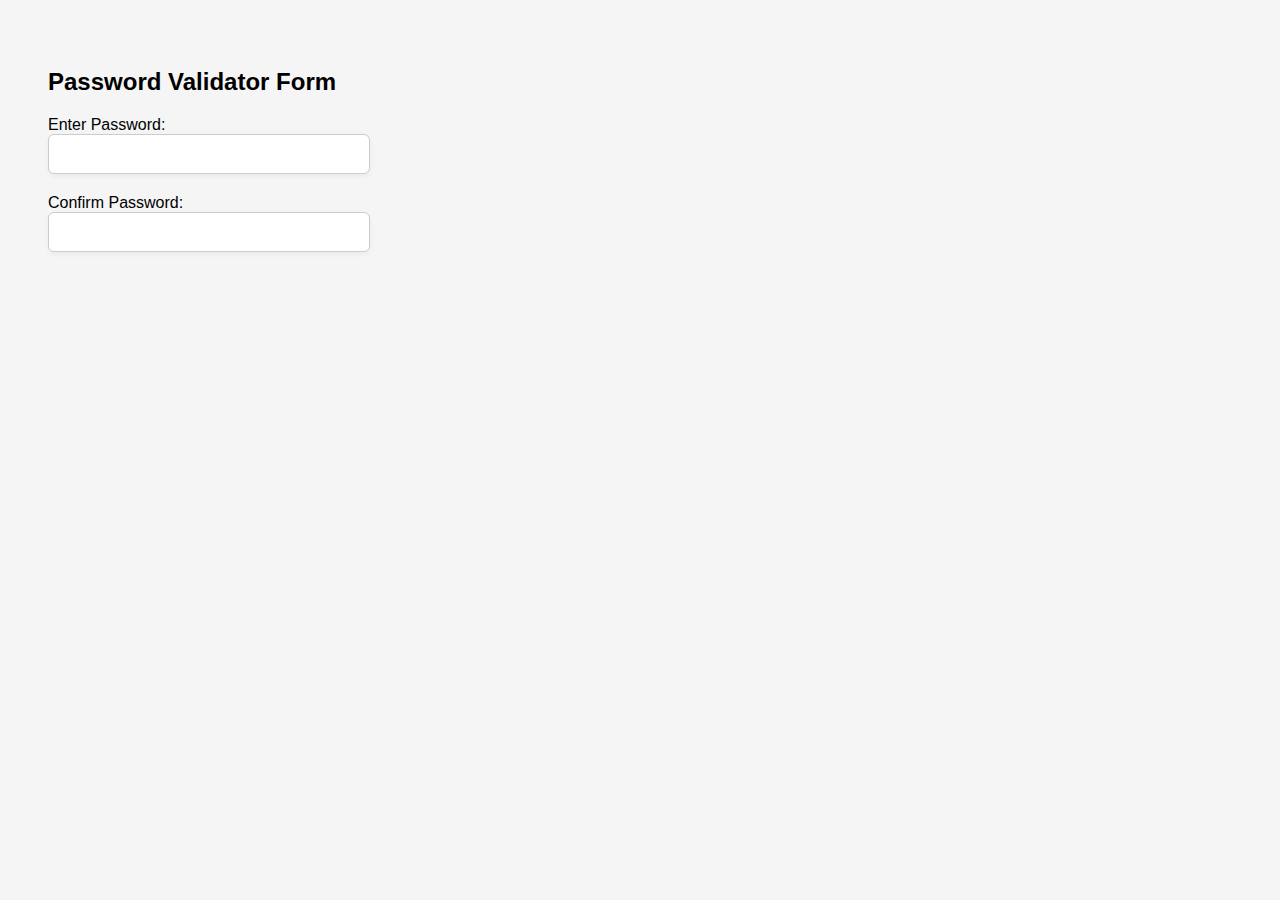
<file: index.html>
<!DOCTYPE html>
<html lang="en">
<head>
  <meta charset="UTF-8">
  <title>Improved Password Validator</title>
  <style>
    body {
      font-family: "Segoe UI", sans-serif;
      padding: 40px;
      background-color: #f5f5f5;
    }

    .form-group {
      margin-bottom: 20px;
      position: relative;
    }

    input[type="password"] {
      padding: 10px;
      font-size: 16px;
      width: 300px;
      border: 1px solid #ccc;
      border-radius: 6px;
      outline: none;
      box-shadow: 0 2px 5px rgba(0,0,0,0.05);
    }

    #password-rules {
      position: absolute;
      top: 0;
      left: 320px;
      width: 280px;
      background: white;
      border-radius: 8px;
      padding: 15px 20px;
      box-shadow: 0 4px 12px rgba(0, 0, 0, 0.1);
      border-left: 4px solid #4a90e2;
      display: none;
      transition: transform 0.3s ease, opacity 0.3s ease;
      transform: translateX(20px);
      opacity: 0;
      z-index: 10;
    }

    #password-rules.show {
      display: block;
      transform: translateX(0);
      opacity: 1;
    }

    .rule {
      display: flex;
      align-items: center;
      margin-bottom: 8px;
      font-size: 14px;
      color: #444;
    }

    .rule span {
      display: inline-block;
      width: 20px;
      text-align: center;
      margin-right: 8px;
      font-size: 16px;
    }

    .valid {
      color: green;
    }

    .invalid {
      color: red;
    }

    #match-message {
      font-size: 14px;
      margin-top: 5px;
      font-weight: 500;
    }
  </style>
</head>
<body>

  <h2>Password Validator Form</h2>

  <div class="form-group">
    <label for="password">Enter Password:</label><br>
    <input type="password" id="password"
           onfocus="showRules()"
           onblur="hideRulesWithDelay()"
           oninput="validatePassword()" />
    
    <div id="password-rules">
      <div class="rule" id="rule-length"><span>❌</span>Minimum 8 characters</div>
      <div class="rule" id="rule-uppercase"><span>❌</span>At least one uppercase letter</div>
      <div class="rule" id="rule-lowercase"><span>❌</span>At least one lowercase letter</div>
      <div class="rule" id="rule-number"><span>❌</span>At least one number</div>
    </div>
  </div>

  <div class="form-group">
    <label for="confirm">Confirm Password:</label><br>
    <input type="password" id="confirm" oninput="validateConfirm()" />
    <div id="match-message"></div>
  </div>

  <script>
    let hideTimeout;

    function showRules() {
      clearTimeout(hideTimeout);
      const rules = document.getElementById('password-rules');
      rules.classList.add('show');
    }

    function hideRulesWithDelay() {
      hideTimeout = setTimeout(() => {
        document.getElementById('password-rules').classList.remove('show');
      }, 200);
    }

    function validatePassword() {
      const pwd = document.getElementById('password').value;

      updateRule('rule-length', pwd.length >= 8);
      updateRule('rule-uppercase', /[A-Z]/.test(pwd));
      updateRule('rule-lowercase', /[a-z]/.test(pwd));
      updateRule('rule-number', /[0-9]/.test(pwd));

      validateConfirm();
    }

    function validateConfirm() {
      const pwd = document.getElementById('password').value;
      const confirm = document.getElementById('confirm').value;
      const matchMsg = document.getElementById('match-message');

      if (confirm.length === 0) {
        matchMsg.innerText = '';
        return;
      }

      if (pwd === confirm) {
        matchMsg.style.color = 'green';
        matchMsg.innerText = '✅ Passwords match';
      } else {
        matchMsg.style.color = 'red';
        matchMsg.innerText = '❌ Passwords do not match';
      }
    }

    function updateRule(ruleId, isValid) {
      const rule = document.getElementById(ruleId);
      const icon = rule.querySelector('span');

      if (isValid) {
        icon.innerText = '✅';
        rule.classList.remove('invalid');
        rule.classList.add('valid');
      } else {
        icon.innerText = '❌';
        rule.classList.remove('valid');
        rule.classList.add('invalid');
      }
    }
  </script>

</body>
</html>
</file>
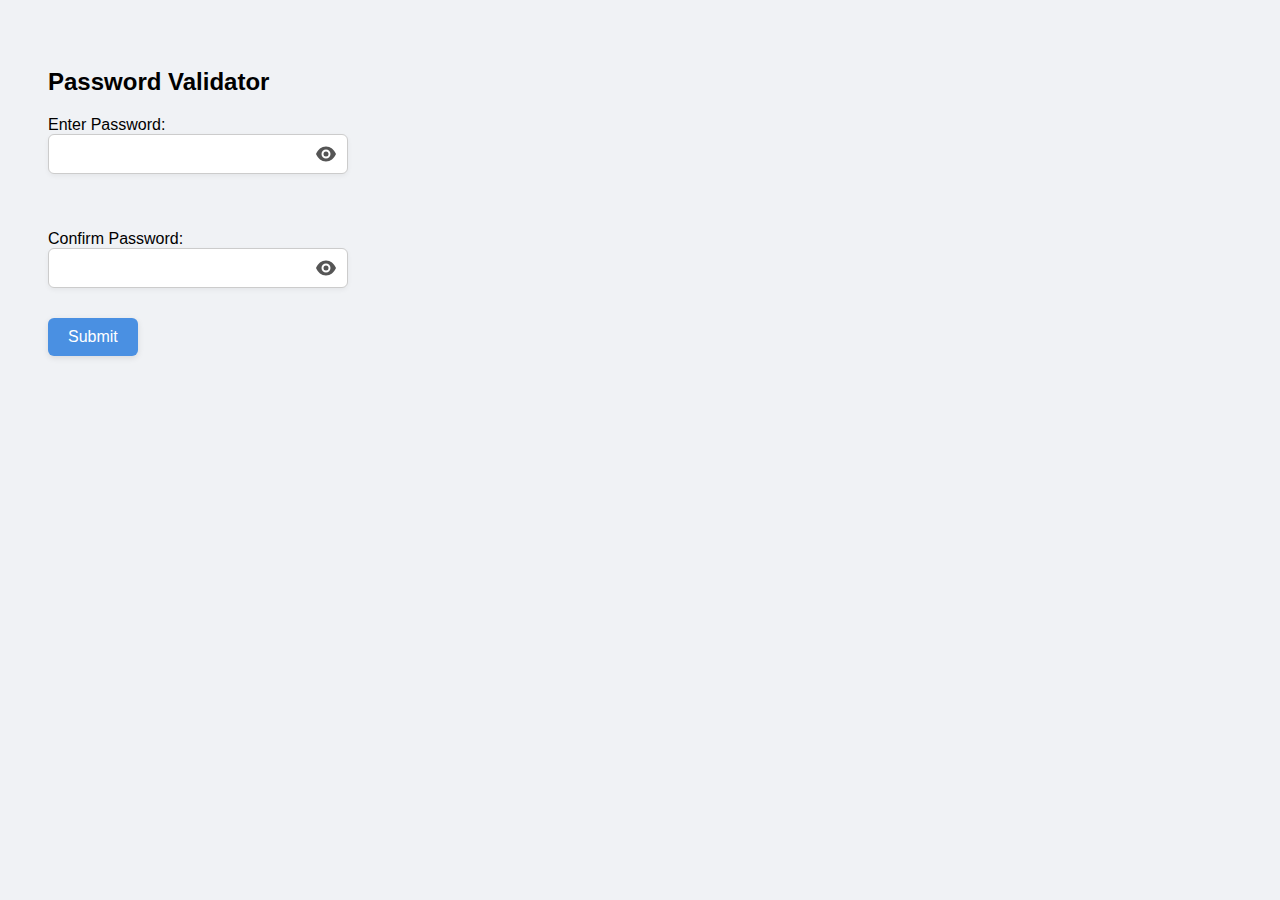
<file: password-validator-v2-final/index.html>
<!DOCTYPE html>
<html lang="en">
<head>
  <meta charset="UTF-8">
  <title>Password Validator</title>
  <link rel="stylesheet" href="style.css">
</head>
<body>
  <h2>Password Validator</h2>

  <form id="password-form">
    <!-- Password Field -->
    <div class="form-group">
      <label for="password">Enter Password:</label><br>
      <div class="password-wrapper">
        <input type="password" id="password" onfocus="showRules()" onblur="hideRulesWithDelay()" oninput="validatePassword()" />
        <svg class="toggle-visibility" onclick="togglePassword(this, 'password')">
          <use href="#eye"></use>
        </svg>
        <div id="password-rules">
          <div class="rule" id="rule-length"><span>❌</span>Minimum 8 characters</div>
          <div class="rule" id="rule-uppercase"><span>❌</span>At least one uppercase letter</div>
          <div class="rule" id="rule-lowercase"><span>❌</span>At least one lowercase letter</div>
          <div class="rule" id="rule-number"><span>❌</span>At least one number</div>
          <div class="rule" id="rule-special"><span>❌</span>At least one special character (!@#$%^&*)</div>
        </div>
      </div>
      <div id="password-count" class="char-count"></div>
      <div class="strength-container" id="strength-container">
        <div class="strength-label" id="strength-label"></div>
      </div>
    </div>

    <!-- Confirm Field -->
    <div class="form-group">
      <label for="confirm">Confirm Password:</label><br>
      <div class="password-wrapper">
        <input type="password" id="confirm" oninput="validateConfirm()" />
        <svg class="toggle-visibility" onclick="togglePassword(this, 'confirm')">
          <use href="#eye"></use>
        </svg>
      </div>
      <div id="confirm-count" class="char-count"></div>
      <div id="match-message"></div>
    </div>

    <div class="submit-section">
      <button type="submit">Submit</button>
      <div class="error-message" id="error-message">❌ Please fulfill all password requirements and ensure confirmation matches.</div>
    </div>
  </form>

  <!-- SVG Eye Icons -->
  <svg style="display:none">
    <symbol id="eye" viewBox="0 0 24 24">
      <path d="M12 4.5C7.5 4.5 3.9 7.6 2 12c1.9 4.4 5.5 7.5 10 7.5s8.1-3.1 10-7.5c-1.9-4.4-5.5-7.5-10-7.5zm0 12a4.5 4.5 0 1 1 0-9 4.5 4.5 0 0 1 0 9z"/>
      <circle cx="12" cy="12" r="2.5"/>
    </symbol>
    <symbol id="eye-off" viewBox="0 0 24 24">
      <path d="M2 2l20 20M12 4.5c-4.5 0-8.1 3.1-10 7.5 1.2 2.9 3.3 5.2 6 6.5M15 15c1.5-1.2 2.7-2.9 3.3-4.9"/>
    </symbol>
  </svg>

  <script src="script.js"></script>
</body>
</html>
</file>
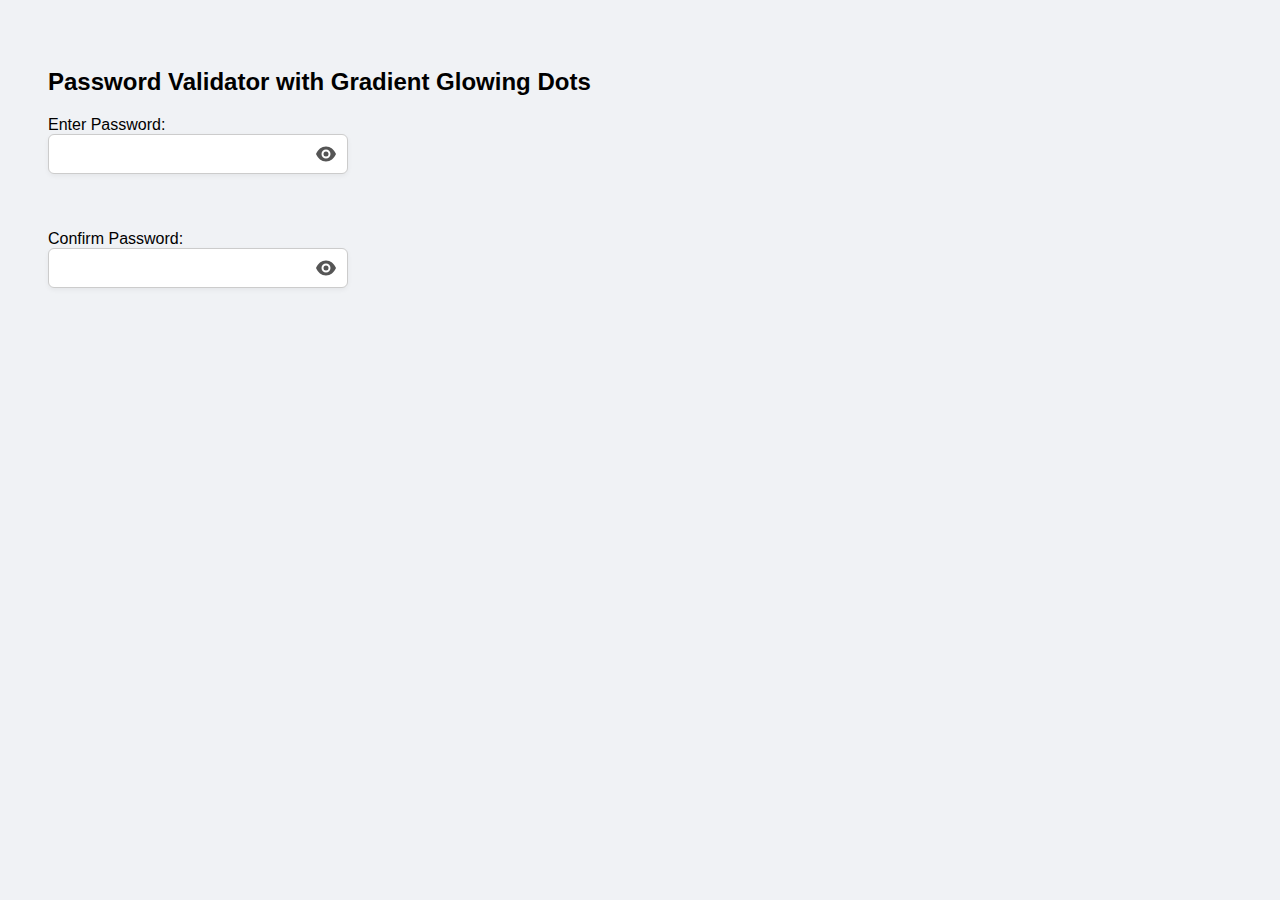
<file: index-10.html>
<!DOCTYPE html>
<html lang="en">
<head>
  <meta charset="UTF-8">
  <title>Password Validator with Glowing Strength Dots</title>
  <style>
    /* CSS Variables for consistent spacing and dot size */
    :root {
      --popup-gap: 20px; /* Distance between input and rules popup */
      --dot-size: 16px;  /* Default size of the glowing dots */
    }

    body {
      font-family: "Segoe UI", sans-serif;
      padding: 40px;
      background-color: #f0f2f5; /* Soft background for better contrast */
    }

    .form-group {
      margin-bottom: 30px; /* Space between input sections */
    }

    .password-wrapper {
      position: relative;
      display: inline-block; /* Allows stacking of elements inside */
    }

    /* Style for input fields */
    input[type="password"],
    input[type="text"] {
      padding: 10px 40px 10px 10px;
      font-size: 16px;
      width: 300px;
      border: 1px solid #ccc;
      border-radius: 6px;
      outline: none;
      box-shadow: 0 2px 5px rgba(0,0,0,0.05);
      box-sizing: border-box;
    }

    /* Toggle eye icon */
    .toggle-visibility {
      position: absolute;
      top: 50%;
      right: 10px;
      transform: translateY(-50%);
      cursor: pointer;
      width: 24px;
      height: 24px;
      transition: transform 0.3s ease;
      fill: #555;
    }

    .toggle-visibility:hover {
      transform: translateY(-50%) scale(1.2); /* Scale on hover */
    }

    .sr-only {
      position: absolute;
      width: 1px;
      height: 1px;
      padding: 0;
      margin: -1px;
      overflow: hidden;
      clip: rect(0, 0, 0, 0);
      white-space: nowrap;
      border: 0; /* Accessibility hidden content */
    }

    /* Tooltip-style password rule popup */
    #password-rules {
      position: absolute;
      top: 50%;
      left: calc(100% + var(--popup-gap));
      transform: translateY(-50%) translateX(30px);
      width: 280px;
      background: white;
      border-radius: 8px;
      padding: 15px 20px;
      box-shadow: 0 6px 15px rgba(0, 0, 0, 0.12);
      border-left: 4px solid #4a90e2;
      opacity: 0;
      transition: transform 0.4s ease, opacity 0.4s ease;
      z-index: 10;
      pointer-events: none; /* Prevent hover while hidden */
    }

    #password-rules.show {
      opacity: 1;
      transform: translateY(-50%) translateX(0);
      pointer-events: auto;
    }

    #password-rules::before {
      content: "";
      position: absolute;
      top: 50%;
      left: -18px;
      transform: translateY(-50%);
      border-top: 14px solid transparent;
      border-bottom: 14px solid transparent;
      border-right: 14px solid #4a90e2; /* Arrow style */
    }

    /* Styling each password rule item */
    .rule {
      display: flex;
      align-items: center;
      margin-bottom: 8px;
      font-size: 14px;
      color: #444;
    }

    .rule span {
      display: inline-block;
      width: 20px;
      text-align: center;
      margin-right: 8px;
      font-size: 16px;
    }

    .valid {
      color: green; /* Valid rules */
    }

    .invalid {
      color: red; /* Invalid rules */
    }

    #match-message {
      font-size: 14px;
      margin-top: 5px;
      font-weight: 500;
    }

    /* Container for strength meter */
    .strength-container {
      display: flex;
      align-items: center;
      gap: 10px;
      margin-top: 10px;
      min-height: var(--dot-size);
      visibility: hidden;
    }

    .strength-dot {
      width: var(--dot-size);
      height: var(--dot-size);
      border-radius: 50%;
      background: #ccc;
      margin-right: 6px;
      transition: background 0.4s ease, box-shadow 0.4s ease;
    }

    .strength-label {
      font-weight: 600;
      font-size: 14px;
      min-width: 90px;
    }

    /* Glowing styles by strength level */
    .glow-red {
      background: radial-gradient(circle, #ff4d4d, #ff1a1a);
      box-shadow: 0 0 12px rgba(255, 77, 77, 0.8);
    }

    .glow-orange {
      background: radial-gradient(circle, #ffb347, #ff9900);
      box-shadow: 0 0 12px rgba(255, 153, 0, 0.8);
    }

    .glow-yellow {
      background: radial-gradient(circle, #ffff66, #ffeb3b);
      box-shadow: 0 0 12px rgba(255, 235, 59, 0.7);
    }

    .glow-green {
      background: radial-gradient(circle, #66ff66, #33cc33);
      box-shadow: 0 0 12px rgba(51, 204, 51, 0.8);
    }

    /* Responsive styling for small screens */
    @media (max-width: 600px) {
      .password-wrapper {
        display: block;
        width: 100%;
      }

      input[type="password"],
      input[type="text"] {
        width: 100%;
      }

      #password-rules {
        position: static;
        transform: none;
        width: 100%;
        margin-top: 10px;
        border-left: none;
        border-top: 4px solid #4a90e2;
      }

      #password-rules::before {
        display: none;
      }
    }
  </style>
</head>
<body>
  <!-- Heading for the validator -->
  <h2>Password Validator with Gradient Glowing Dots</h2>

  <!-- Password input field -->
  <div class="form-group">
    <label for="password">Enter Password:</label><br>
    <div class="password-wrapper">
      <!-- Main password field -->
      <input type="password" id="password" onfocus="showRules()" onblur="hideRulesWithDelay()" oninput="validatePassword()" />

      <!-- Toggle visibility eye icon -->
      <svg class="toggle-visibility" onclick="togglePassword(this, 'password')">
        <use href="#eye"></use>
      </svg>

      <!-- Tooltip-style password rules -->
      <div id="password-rules">
        <div class="rule" id="rule-length"><span>❌</span>Minimum 8 characters</div>
        <div class="rule" id="rule-uppercase"><span>❌</span>At least one uppercase letter</div>
        <div class="rule" id="rule-lowercase"><span>❌</span>At least one lowercase letter</div>
        <div class="rule" id="rule-number"><span>❌</span>At least one number</div>
        <div class="rule" id="rule-special"><span>❌</span>At least one special character (!@#$%^&*)</div>
      </div>
    </div>

    <!-- Password strength glowing orbs and label -->
    <div class="strength-container" id="strength-container">
      <div class="strength-label" id="strength-label"></div>
    </div>
  </div>

  <!-- Confirm Password section -->
  <div class="form-group">
    <label for="confirm">Confirm Password:</label><br>
    <div class="password-wrapper">
      <input type="password" id="confirm" oninput="validateConfirm()"
             onpaste="return false" oncopy="return false" oncut="return false"
             ondragstart="return false" ondrop="return false" />
      <svg class="toggle-visibility" onclick="togglePassword(this, 'confirm')">
        <use href="#eye"></use>
      </svg>
    </div>
    <div id="match-message"></div>
  </div>

  <!-- SVG symbols for eye icons -->
  <svg style="display:none">
    <symbol id="eye" viewBox="0 0 24 24">
      <path d="M12 4.5C7.5 4.5 3.9 7.6 2 12c1.9 4.4 5.5 7.5 10 7.5s8.1-3.1 10-7.5c-1.9-4.4-5.5-7.5-10-7.5zm0 12a4.5 4.5 0 1 1 0-9 4.5 4.5 0 0 1 0 9z"/>
      <circle cx="12" cy="12" r="2.5"/>
    </symbol>
    <symbol id="eye-off" viewBox="0 0 24 24">
      <path d="M2 2l20 20M12 4.5c-4.5 0-8.1 3.1-10 7.5 1.2 2.9 3.3 5.2 6 6.5M15 15c1.5-1.2 2.7-2.9 3.3-4.9"/>
    </symbol>
  </svg>

  <script>
    // Store timeout to hide tooltip after blur
    let hideTimeout;

    // Show password rules popup
    function showRules() {
      clearTimeout(hideTimeout);
      document.getElementById('password-rules').classList.add('show');
    }

    // Hide rules popup with delay
    function hideRulesWithDelay() {
      hideTimeout = setTimeout(() => {
        document.getElementById('password-rules').classList.remove('show');
      }, 200);
    }

    // Validate password against rules and update score
    function validatePassword() {
      const pwd = document.getElementById('password').value;
      const container = document.getElementById('strength-container');
      container.style.visibility = pwd.length > 0 ? 'visible' : 'hidden';

      let score = 0;
      const rules = [
        [pwd.length >= 8, 'rule-length'],
        [/[A-Z]/.test(pwd), 'rule-uppercase'],
        [/[a-z]/.test(pwd), 'rule-lowercase'],
        [/[0-9]/.test(pwd), 'rule-number'],
        [/[!@#$%^&*]/.test(pwd), 'rule-special']
      ];

      rules.forEach(([valid, id]) => {
        updateRule(id, valid);
        if (valid) score++;
      });

      updateStrengthMeter(score);
      validateConfirm();
    }

    // Update checkmark or cross for each rule
    function updateRule(ruleId, isValid) {
      const rule = document.getElementById(ruleId);
      const icon = rule.querySelector('span');
      icon.innerText = isValid ? '✅' : '❌';
      rule.classList.toggle('valid', isValid);
      rule.classList.toggle('invalid', !isValid);
    }

    // Confirm password matching
    function validateConfirm() {
      const pwd = document.getElementById('password').value;
      const confirm = document.getElementById('confirm').value;
      const msg = document.getElementById('match-message');

      if (confirm === '') {
        msg.innerText = '';
        return;
      }

      if (pwd === confirm) {
        msg.style.color = 'green';
        msg.innerText = '✅ Passwords match';
      } else {
        msg.style.color = 'red';
        msg.innerText = '❌ Passwords do not match';
      }
    }

    // Create dynamic glowing dots based on password score
    function updateStrengthMeter(score) {
      const label = document.getElementById('strength-label');
      const container = document.getElementById('strength-container');
      const existingDots = container.querySelectorAll('.strength-dot');

      // Remove old dots
      existingDots.forEach(dot => dot.remove());

      const totalLevels = 5;
      const texts = ["Very Weak", "Weak", "Moderate", "Strong", "Very Strong"];

      // Create new dot elements
      for (let i = 0; i < totalLevels; i++) {
        const dot = document.createElement('div');
        dot.classList.add('strength-dot');

        if (i < score) {
          dot.style.background = getGlowColor(score, totalLevels);
          dot.style.boxShadow = `0 0 12px ${getGlowColor(score, totalLevels, 0.6)}`;
        }

        container.insertBefore(dot, label);
      }

      const clampedScore = Math.min(score, texts.length - 1);
      label.innerText = texts[clampedScore];
      label.style.color = getGlowColor(score, totalLevels);
    }

    // Color utility to generate red → green gradient
    function getGlowColor(score, total, opacity = 1) {
      const percent = Math.min(score / total, 1);
      const r = Math.round(255 - percent * 200);
      const g = Math.round(50 + percent * 180);
      const b = 50;
      return `rgba(${r},${g},${b},${opacity})`;
    }

    // Show/hide password visibility
    function togglePassword(svg, inputId) {
      const input = document.getElementById(inputId);
      const use = svg.querySelector('use');
      const isHidden = input.type === 'password';
      input.type = isHidden ? 'text' : 'password';
      use.setAttribute('href', isHidden ? '#eye-off' : '#eye');
    }
  </script>
</body>
</html>
</file>
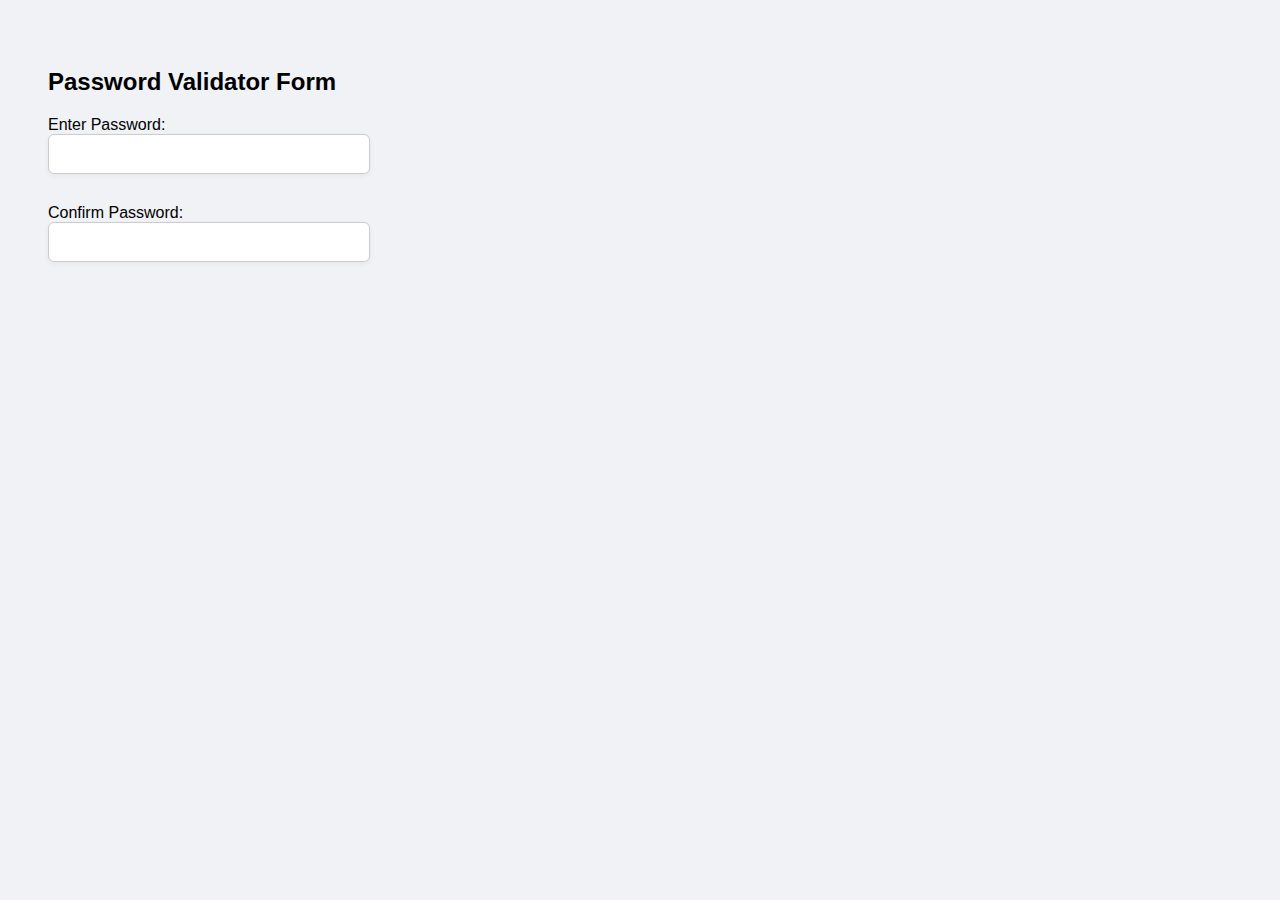
<file: index-2.html>
<!DOCTYPE html>
<html lang="en">
<head>
  <meta charset="UTF-8">
  <title>Password Validator</title>
  <style>
    body {
      font-family: "Segoe UI", sans-serif;
      padding: 40px;
      background-color: #f0f2f5;
    }

    .form-group {
      margin-bottom: 30px;
      position: relative;
    }

    input[type="password"] {
      padding: 10px;
      font-size: 16px;
      width: 300px;
      border: 1px solid #ccc;
      border-radius: 6px;
      outline: none;
      box-shadow: 0 2px 5px rgba(0,0,0,0.05);
    }

    #password-rules {
      position: absolute;
      top: 0;
      left: 320px;
      width: 280px;
      background: white;
      border-radius: 8px;
      padding: 15px 20px;
      box-shadow: 0 6px 15px rgba(0, 0, 0, 0.12);
      border-left: 4px solid #4a90e2;
      opacity: 0;
      transform: translateX(30px);
      transition: transform 0.4s ease, opacity 0.4s ease;
      z-index: 10;
      pointer-events: none;
    }

    #password-rules.show {
      opacity: 1;
      transform: translateX(0);
      pointer-events: auto;
    }

    /* Arrow pointing to the left */
    #password-rules::before {
      content: "";
      position: absolute;
      top: 12px;
      left: -10px;
      border-top: 10px solid transparent;
      border-bottom: 10px solid transparent;
      border-right: 10px solid #4a90e2;
    }

    .rule {
      display: flex;
      align-items: center;
      margin-bottom: 8px;
      font-size: 14px;
      color: #444;
    }

    .rule span {
      display: inline-block;
      width: 20px;
      text-align: center;
      margin-right: 8px;
      font-size: 16px;
    }

    .valid {
      color: green;
    }

    .invalid {
      color: red;
    }

    #match-message {
      font-size: 14px;
      margin-top: 5px;
      font-weight: 500;
    }
  </style>
</head>
<body>

  <h2>Password Validator Form</h2>

  <div class="form-group">
    <label for="password">Enter Password:</label><br>
    <input type="password" id="password"
           onfocus="showRules()"
           onblur="hideRulesWithDelay()"
           oninput="validatePassword()" />

    <div id="password-rules">
      <div class="rule" id="rule-length"><span>❌</span>Minimum 8 characters</div>
      <div class="rule" id="rule-uppercase"><span>❌</span>At least one uppercase letter</div>
      <div class="rule" id="rule-lowercase"><span>❌</span>At least one lowercase letter</div>
      <div class="rule" id="rule-number"><span>❌</span>At least one number</div>
    </div>
  </div>

  <div class="form-group">
    <label for="confirm">Confirm Password:</label><br>
    <input type="password" id="confirm" oninput="validateConfirm()" />
    <div id="match-message"></div>
  </div>

  <script>
    let hideTimeout;

    function showRules() {
      clearTimeout(hideTimeout);
      document.getElementById('password-rules').classList.add('show');
    }

    function hideRulesWithDelay() {
      hideTimeout = setTimeout(() => {
        document.getElementById('password-rules').classList.remove('show');
      }, 200);
    }

    function validatePassword() {
      const pwd = document.getElementById('password').value;

      updateRule('rule-length', pwd.length >= 8);
      updateRule('rule-uppercase', /[A-Z]/.test(pwd));
      updateRule('rule-lowercase', /[a-z]/.test(pwd));
      updateRule('rule-number', /[0-9]/.test(pwd));

      validateConfirm();
    }

    function validateConfirm() {
      const pwd = document.getElementById('password').value;
      const confirm = document.getElementById('confirm').value;
      const matchMsg = document.getElementById('match-message');

      if (confirm.length === 0) {
        matchMsg.innerText = '';
        return;
      }

      if (pwd === confirm) {
        matchMsg.style.color = 'green';
        matchMsg.innerText = '✅ Passwords match';
      } else {
        matchMsg.style.color = 'red';
        matchMsg.innerText = '❌ Passwords do not match';
      }
    }

    function updateRule(ruleId, isValid) {
      const rule = document.getElementById(ruleId);
      const icon = rule.querySelector('span');

      if (isValid) {
        icon.innerText = '✅';
        rule.classList.remove('invalid');
        rule.classList.add('valid');
      } else {
        icon.innerText = '❌';
        rule.classList.remove('valid');
        rule.classList.add('invalid');
      }
    }
  </script>

</body>
</html>
</file>
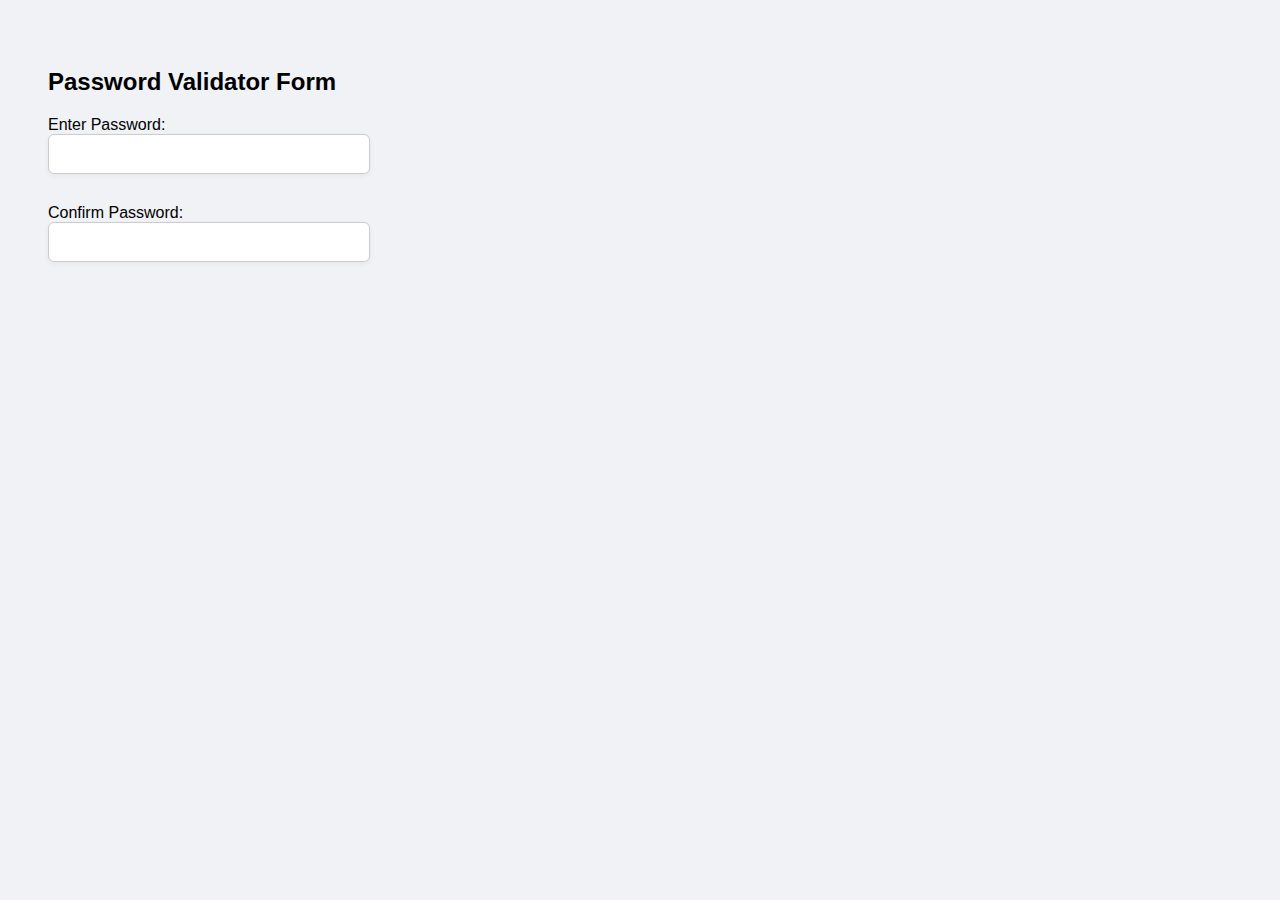
<file: index-3.html>
<!DOCTYPE html>
<html lang="en">
<head>
  <meta charset="UTF-8">
  <title>Complete Password Validator</title>
  <style>
    :root {
      --popup-gap: 20px; /* 🔧 Adjustable gap between input and popup */
    }

    body {
      font-family: "Segoe UI", sans-serif;
      padding: 40px;
      background-color: #f0f2f5;
    }

    .form-group {
      margin-bottom: 30px;
    }

    .password-wrapper {
      position: relative;
      display: inline-block;
    }

    input[type="password"] {
      padding: 10px;
      font-size: 16px;
      width: 300px;
      border: 1px solid #ccc;
      border-radius: 6px;
      outline: none;
      box-shadow: 0 2px 5px rgba(0,0,0,0.05);
    }

    #password-rules {
      position: absolute;
      top: 50%;
      left: calc(100% + var(--popup-gap));
      transform: translateY(-50%) translateX(30px);
      width: 280px;
      background: white;
      border-radius: 8px;
      padding: 15px 20px;
      box-shadow: 0 6px 15px rgba(0, 0, 0, 0.12);
      border-left: 4px solid #4a90e2;
      opacity: 0;
      transition: transform 0.4s ease, opacity 0.4s ease;
      z-index: 10;
      pointer-events: none;
    }

    #password-rules.show {
      opacity: 1;
      transform: translateY(-50%) translateX(0);
      pointer-events: auto;
    }

    #password-rules::before {
      content: "";
      position: absolute;
      top: 50%;
      left: -18px;
      transform: translateY(-50%);
      border-top: 14px solid transparent;
      border-bottom: 14px solid transparent;
      border-right: 14px solid #4a90e2;
    }

    .rule {
      display: flex;
      align-items: center;
      margin-bottom: 8px;
      font-size: 14px;
      color: #444;
    }

    .rule span {
      display: inline-block;
      width: 20px;
      text-align: center;
      margin-right: 8px;
      font-size: 16px;
    }

    .valid {
      color: green;
    }

    .invalid {
      color: red;
    }

    #match-message {
      font-size: 14px;
      margin-top: 5px;
      font-weight: 500;
    }
	
	@media (max-width: 600px) {
  .password-wrapper {
    display: block;
    width: 100%;
  }

  input[type="password"] {
    width: 100%;
    box-sizing: border-box;
  }

  #password-rules {
    position: static;
    transform: none;
    width: 100%;
    margin-top: 10px;
    border-left: none;
    border-top: 4px solid #4a90e2;
    box-shadow: 0 4px 10px rgba(0, 0, 0, 0.1);
  }

  #password-rules::before {
    display: none; /* Hide the arrow on mobile */
  }
}

  </style>
</head>
<body>

  <h2>Password Validator Form</h2>

  <div class="form-group">
    <label for="password">Enter Password:</label><br>
    <div class="password-wrapper">
      <input type="password" id="password"
             onfocus="showRules()"
             onblur="hideRulesWithDelay()"
             oninput="validatePassword()" />

      <div id="password-rules">
        <div class="rule" id="rule-length"><span>❌</span>Minimum 8 characters</div>
        <div class="rule" id="rule-uppercase"><span>❌</span>At least one uppercase letter</div>
        <div class="rule" id="rule-lowercase"><span>❌</span>At least one lowercase letter</div>
        <div class="rule" id="rule-number"><span>❌</span>At least one number</div>
      </div>
    </div>
  </div>

  <div class="form-group">
    <label for="confirm">Confirm Password:</label><br>
    <input type="password" id="confirm" oninput="validateConfirm()" />
    <div id="match-message"></div>
  </div>

  <script>
    let hideTimeout;

    function showRules() {
      clearTimeout(hideTimeout);
      document.getElementById('password-rules').classList.add('show');
    }

    function hideRulesWithDelay() {
      hideTimeout = setTimeout(() => {
        document.getElementById('password-rules').classList.remove('show');
      }, 200);
    }

    function validatePassword() {
      const pwd = document.getElementById('password').value;

      updateRule('rule-length', pwd.length >= 8);
      updateRule('rule-uppercase', /[A-Z]/.test(pwd));
      updateRule('rule-lowercase', /[a-z]/.test(pwd));
      updateRule('rule-number', /[0-9]/.test(pwd));

      validateConfirm();
    }

    function validateConfirm() {
      const pwd = document.getElementById('password').value;
      const confirm = document.getElementById('confirm').value;
      const matchMsg = document.getElementById('match-message');

      if (confirm.length === 0) {
        matchMsg.innerText = '';
        return;
      }

      if (pwd === confirm) {
        matchMsg.style.color = 'green';
        matchMsg.innerText = '✅ Passwords match';
      } else {
        matchMsg.style.color = 'red';
        matchMsg.innerText = '❌ Passwords do not match';
      }
    }

    function updateRule(ruleId, isValid) {
      const rule = document.getElementById(ruleId);
      const icon = rule.querySelector('span');

      if (isValid) {
        icon.innerText = '✅';
        rule.classList.remove('invalid');
        rule.classList.add('valid');
      } else {
        icon.innerText = '❌';
        rule.classList.remove('valid');
        rule.classList.add('invalid');
      }
    }
  </script>

</body>
</html>
</file>
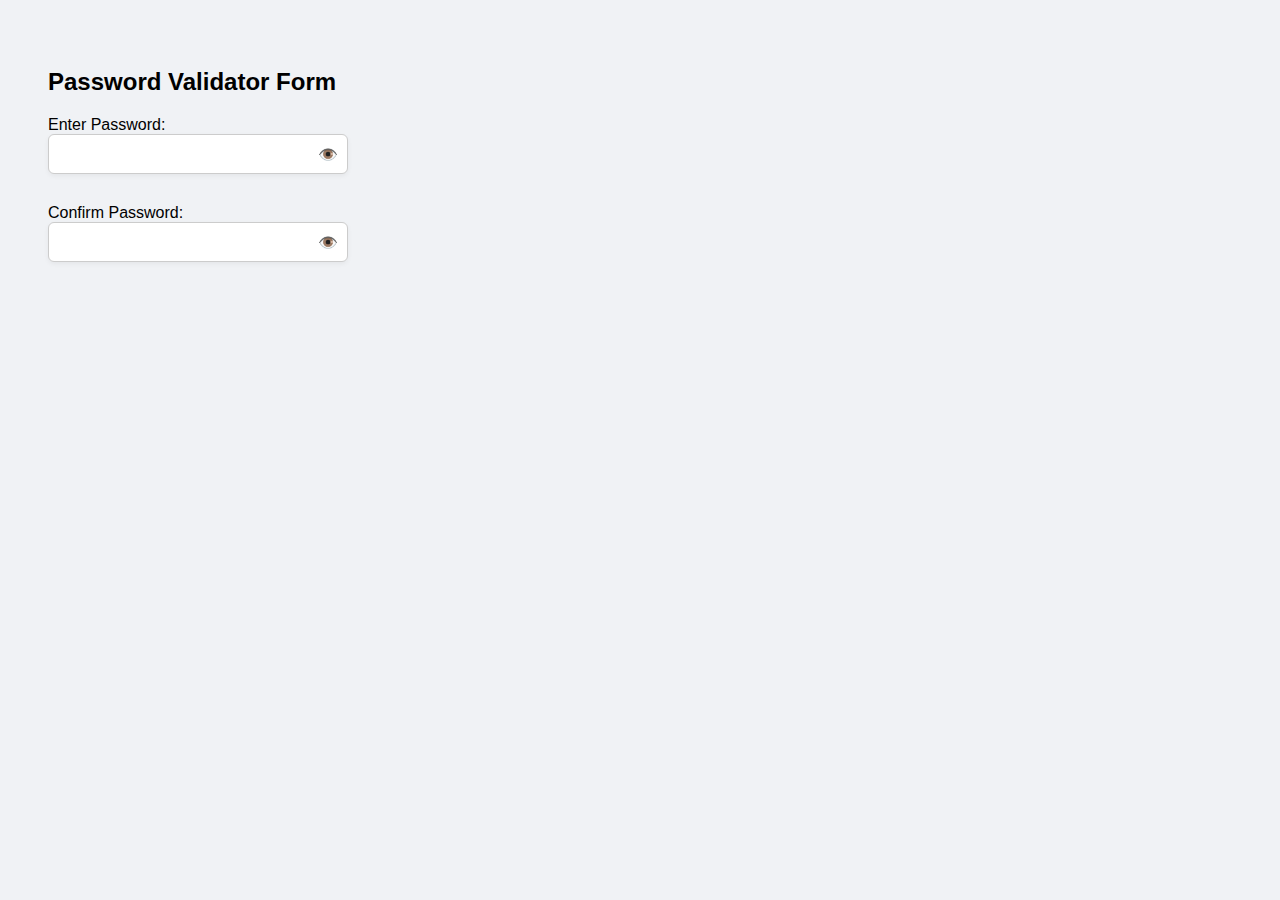
<file: index-4.html>
<!DOCTYPE html>
<html lang="en">
<head>
  <meta charset="UTF-8">
  <title>Enhanced Password Validator</title>
  <style>
    :root {
      --popup-gap: 20px; /* Gap between input and popup for easy adjustment */
    }

    body {
      font-family: "Segoe UI", sans-serif;
      padding: 40px;
      background-color: #f0f2f5;
    }

    .form-group {
      margin-bottom: 30px;
    }

    .password-wrapper {
      position: relative; /* Needed to position eye icon inside */
      display: inline-block;
    }

    input[type="password"],
    input[type="text"] {
      padding: 10px 40px 10px 10px; /* Leave space for eye icon */
      font-size: 16px;
      width: 300px;
      border: 1px solid #ccc;
      border-radius: 6px;
      outline: none;
      box-shadow: 0 2px 5px rgba(0,0,0,0.05);
      box-sizing: border-box; /* Prevent resizing */
    }

    .toggle-visibility {
      position: absolute;
      top: 50%;
      right: 10px;
      transform: translateY(-50%);
      cursor: pointer;
      font-size: 16px;
      color: #555;
    }

    #password-rules {
      position: absolute;
      top: 50%;
      left: calc(100% + var(--popup-gap));
      transform: translateY(-50%) translateX(30px);
      width: 280px;
      background: white;
      border-radius: 8px;
      padding: 15px 20px;
      box-shadow: 0 6px 15px rgba(0, 0, 0, 0.12);
      border-left: 4px solid #4a90e2;
      opacity: 0;
      transition: transform 0.4s ease, opacity 0.4s ease;
      z-index: 10;
      pointer-events: none;
    }

    #password-rules.show {
      opacity: 1;
      transform: translateY(-50%) translateX(0);
      pointer-events: auto;
    }

    #password-rules::before {
      content: "";
      position: absolute;
      top: 50%;
      left: -18px;
      transform: translateY(-50%);
      border-top: 14px solid transparent;
      border-bottom: 14px solid transparent;
      border-right: 14px solid #4a90e2;
    }

    .rule {
      display: flex;
      align-items: center;
      margin-bottom: 8px;
      font-size: 14px;
      color: #444;
    }

    .rule span {
      display: inline-block;
      width: 20px;
      text-align: center;
      margin-right: 8px;
      font-size: 16px;
    }

    .valid {
      color: green;
    }

    .invalid {
      color: red;
    }

    #match-message {
      font-size: 14px;
      margin-top: 5px;
      font-weight: 500;
    }

    @media (max-width: 600px) {
      .password-wrapper {
        display: block;
        width: 100%;
      }

      input[type="password"],
      input[type="text"] {
        width: 100%;
        box-sizing: border-box;
      }

      #password-rules {
        position: static;
        transform: none;
        width: 100%;
        margin-top: 10px;
        border-left: none;
        border-top: 4px solid #4a90e2;
        box-shadow: 0 4px 10px rgba(0, 0, 0, 0.1);
      }

      #password-rules::before {
        display: none;
      }
    }
  </style>
</head>
<body>
  <h2>Password Validator Form</h2>

  <!-- Password field with popup validator -->
  <div class="form-group">
    <label for="password">Enter Password:</label><br>
    <div class="password-wrapper">
      <input type="password" id="password" onfocus="showRules()" onblur="hideRulesWithDelay()" oninput="validatePassword()" />
      <span class="toggle-visibility" onclick="togglePassword('password')">👁️</span>

      <!-- Popup with password rules -->
      <div id="password-rules">
        <div class="rule" id="rule-length"><span>❌</span>Minimum 8 characters</div>
        <div class="rule" id="rule-uppercase"><span>❌</span>At least one uppercase letter</div>
        <div class="rule" id="rule-lowercase"><span>❌</span>At least one lowercase letter</div>
        <div class="rule" id="rule-number"><span>❌</span>At least one number</div>
        <div class="rule" id="rule-special"><span>❌</span>At least one special character (!@#$%^&*)</div>
      </div>
    </div>
  </div>

  <!-- Confirm password field -->
  <div class="form-group">
    <label for="confirm">Confirm Password:</label><br>
    <div class="password-wrapper">
      <input type="password" id="confirm" oninput="validateConfirm()" />
      <span class="toggle-visibility" onclick="togglePassword('confirm')">👁️</span>
    </div>
    <div id="match-message"></div>
  </div>

  <script>
    let hideTimeout; // used to delay hiding the popup

    // Show popup immediately
    function showRules() {
      clearTimeout(hideTimeout);
      document.getElementById('password-rules').classList.add('show');
    }

    // Hide popup after a short delay to allow interaction
    function hideRulesWithDelay() {
      hideTimeout = setTimeout(() => {
        document.getElementById('password-rules').classList.remove('show');
      }, 200);
    }

    // Main password validation logic
    function validatePassword() {
      const pwd = document.getElementById('password').value;
      // Check each rule
      updateRule('rule-length', pwd.length >= 8);
      updateRule('rule-uppercase', /[A-Z]/.test(pwd));
      updateRule('rule-lowercase', /[a-z]/.test(pwd));
      updateRule('rule-number', /[0-9]/.test(pwd));
      updateRule('rule-special', /[!@#$%^&*]/.test(pwd));
      // Also check confirm match live
      validateConfirm();
    }

    // Check if confirm password matches
    function validateConfirm() {
      const pwd = document.getElementById('password').value;
      const confirm = document.getElementById('confirm').value;
      const matchMsg = document.getElementById('match-message');

      if (confirm.length === 0) {
        matchMsg.innerText = '';
        return;
      }

      if (pwd === confirm) {
        matchMsg.style.color = 'green';
        matchMsg.innerText = '✅ Passwords match';
      } else {
        matchMsg.style.color = 'red';
        matchMsg.innerText = '❌ Passwords do not match';
      }
    }

    // Update visual feedback for each rule
    function updateRule(ruleId, isValid) {
      const rule = document.getElementById(ruleId);
      const icon = rule.querySelector('span');

      if (isValid) {
        icon.innerText = '✅';
        rule.classList.remove('invalid');
        rule.classList.add('valid');
      } else {
        icon.innerText = '❌';
        rule.classList.remove('valid');
        rule.classList.add('invalid');
      }
    }

    // Toggle password visibility (show/hide)
    function togglePassword(id) {
      const field = document.getElementById(id);
      field.type = field.type === 'password' ? 'text' : 'password';
    }
  </script>
</body>
</html>
</file>
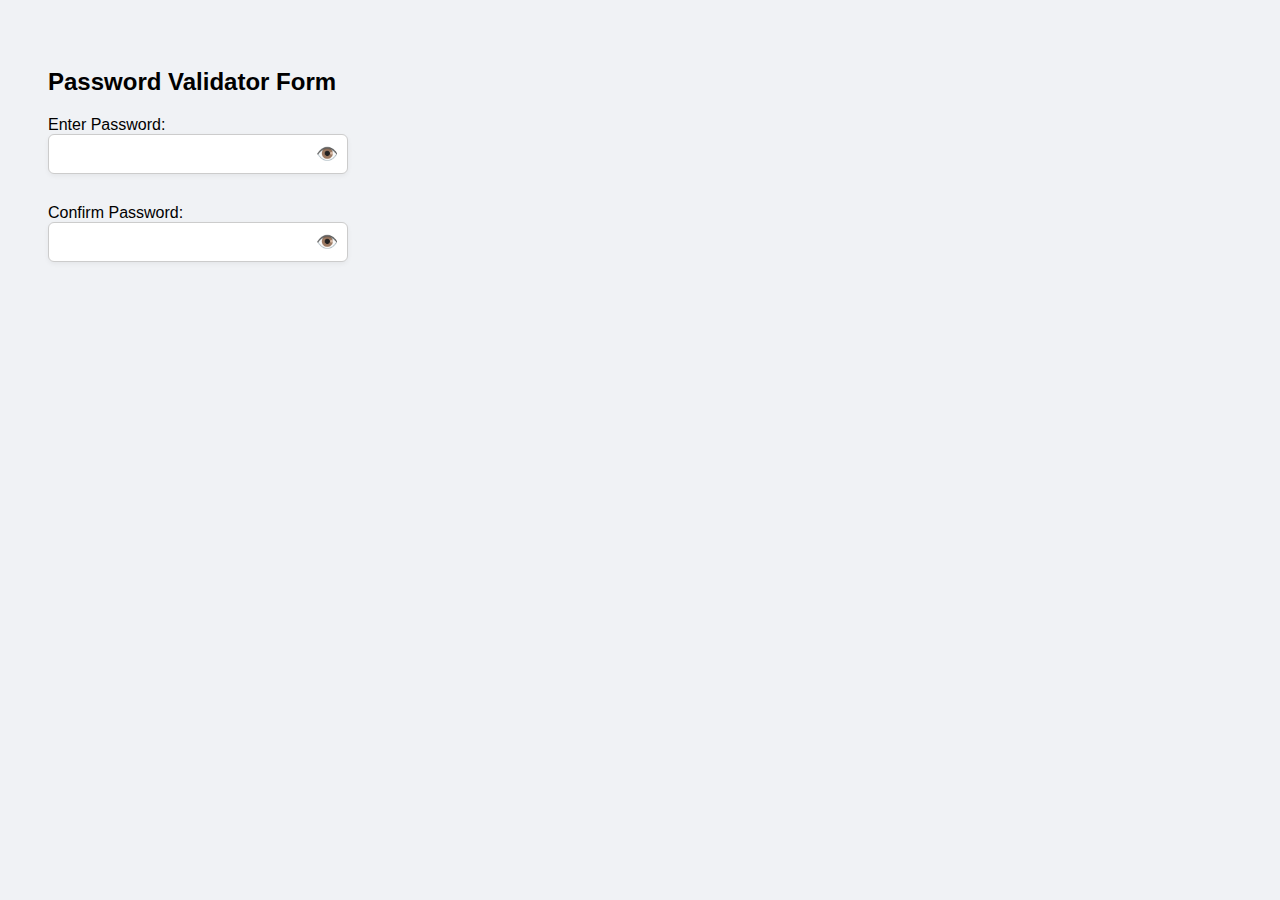
<file: index-5.html>
<!DOCTYPE html>
<html lang="en">
<head>
  <meta charset="UTF-8">
  <title>Enhanced Password Validator</title>
  <style>
    :root {
      --popup-gap: 20px; /* Gap between input and popup for easy adjustment */
    }

    body {
      font-family: "Segoe UI", sans-serif;
      padding: 40px;
      background-color: #f0f2f5;
    }

    .form-group {
      margin-bottom: 30px;
    }

    .password-wrapper {
      position: relative; /* Needed to position eye icon inside */
      display: inline-block;
    }

    input[type="password"],
    input[type="text"] {
      padding: 10px 40px 10px 10px; /* Leave space for eye icon */
      font-size: 16px;
      width: 300px;
      border: 1px solid #ccc;
      border-radius: 6px;
      outline: none;
      box-shadow: 0 2px 5px rgba(0,0,0,0.05);
      box-sizing: border-box; /* Prevent resizing */
    }

    .toggle-visibility {
      position: absolute;
      top: 50%;
      right: 10px;
      transform: translateY(-50%);
      cursor: pointer;
      font-size: 18px;
      color: #555;
      user-select: none;
    }

    #password-rules {
      position: absolute;
      top: 50%;
      left: calc(100% + var(--popup-gap));
      transform: translateY(-50%) translateX(30px);
      width: 280px;
      background: white;
      border-radius: 8px;
      padding: 15px 20px;
      box-shadow: 0 6px 15px rgba(0, 0, 0, 0.12);
      border-left: 4px solid #4a90e2;
      opacity: 0;
      transition: transform 0.4s ease, opacity 0.4s ease;
      z-index: 10;
      pointer-events: none;
    }

    #password-rules.show {
      opacity: 1;
      transform: translateY(-50%) translateX(0);
      pointer-events: auto;
    }

    #password-rules::before {
      content: "";
      position: absolute;
      top: 50%;
      left: -18px;
      transform: translateY(-50%);
      border-top: 14px solid transparent;
      border-bottom: 14px solid transparent;
      border-right: 14px solid #4a90e2;
    }

    .rule {
      display: flex;
      align-items: center;
      margin-bottom: 8px;
      font-size: 14px;
      color: #444;
    }

    .rule span {
      display: inline-block;
      width: 20px;
      text-align: center;
      margin-right: 8px;
      font-size: 16px;
    }

    .valid {
      color: green;
    }

    .invalid {
      color: red;
    }

    #match-message {
      font-size: 14px;
      margin-top: 5px;
      font-weight: 500;
    }

    @media (max-width: 600px) {
      .password-wrapper {
        display: block;
        width: 100%;
      }

      input[type="password"],
      input[type="text"] {
        width: 100%;
        box-sizing: border-box;
      }

      #password-rules {
        position: static;
        transform: none;
        width: 100%;
        margin-top: 10px;
        border-left: none;
        border-top: 4px solid #4a90e2;
        box-shadow: 0 4px 10px rgba(0, 0, 0, 0.1);
      }

      #password-rules::before {
        display: none;
      }
    }
  </style>
</head>
<body>
  <h2>Password Validator Form</h2>

  <!-- Password field with popup validator -->
  <div class="form-group">
    <label for="password">Enter Password:</label><br>
    <div class="password-wrapper">
      <input type="password" id="password" onfocus="showRules()" onblur="hideRulesWithDelay()" oninput="validatePassword()" />
      <span class="toggle-visibility" onclick="togglePassword('password', this)">👁️</span>

      <!-- Popup with password rules -->
      <div id="password-rules">
        <div class="rule" id="rule-length"><span>❌</span>Minimum 8 characters</div>
        <div class="rule" id="rule-uppercase"><span>❌</span>At least one uppercase letter</div>
        <div class="rule" id="rule-lowercase"><span>❌</span>At least one lowercase letter</div>
        <div class="rule" id="rule-number"><span>❌</span>At least one number</div>
        <div class="rule" id="rule-special"><span>❌</span>At least one special character (!@#$%^&*)</div>
      </div>
    </div>
  </div>

  <!-- Confirm password field -->
  <div class="form-group">
    <label for="confirm">Confirm Password:</label><br>
    <div class="password-wrapper">
      <input type="password" id="confirm" oninput="validateConfirm()" />
      <span class="toggle-visibility" onclick="togglePassword('confirm', this)">👁️</span>
    </div>
    <div id="match-message"></div>
  </div>

  <script>
    let hideTimeout; // used to delay hiding the popup

    // Show popup immediately
    function showRules() {
      clearTimeout(hideTimeout);
      document.getElementById('password-rules').classList.add('show');
    }

    // Hide popup after a short delay to allow interaction
    function hideRulesWithDelay() {
      hideTimeout = setTimeout(() => {
        document.getElementById('password-rules').classList.remove('show');
      }, 200);
    }

    // Main password validation logic
    function validatePassword() {
      const pwd = document.getElementById('password').value;
      // Check each rule
      updateRule('rule-length', pwd.length >= 8);
      updateRule('rule-uppercase', /[A-Z]/.test(pwd));
      updateRule('rule-lowercase', /[a-z]/.test(pwd));
      updateRule('rule-number', /[0-9]/.test(pwd));
      updateRule('rule-special', /[!@#$%^&*]/.test(pwd));
      // Also check confirm match live
      validateConfirm();
    }

    // Check if confirm password matches
    function validateConfirm() {
      const pwd = document.getElementById('password').value;
      const confirm = document.getElementById('confirm').value;
      const matchMsg = document.getElementById('match-message');

      if (confirm.length === 0) {
        matchMsg.innerText = '';
        return;
      }

      if (pwd === confirm) {
        matchMsg.style.color = 'green';
        matchMsg.innerText = '✅ Passwords match';
      } else {
        matchMsg.style.color = 'red';
        matchMsg.innerText = '❌ Passwords do not match';
      }
    }

    // Update visual feedback for each rule
    function updateRule(ruleId, isValid) {
      const rule = document.getElementById(ruleId);
      const icon = rule.querySelector('span');

      if (isValid) {
        icon.innerText = '✅';
        rule.classList.remove('invalid');
        rule.classList.add('valid');
      } else {
        icon.innerText = '❌';
        rule.classList.remove('valid');
        rule.classList.add('invalid');
      }
    }

    // Toggle password visibility (show/hide)
    function togglePassword(id, iconElem) {
      const field = document.getElementById(id);
      const isPassword = field.type === 'password';
      field.type = isPassword ? 'text' : 'password';
      iconElem.textContent = isPassword ? '🙈' : '👁️';
    }
  </script>
</body>
</html>
</file>
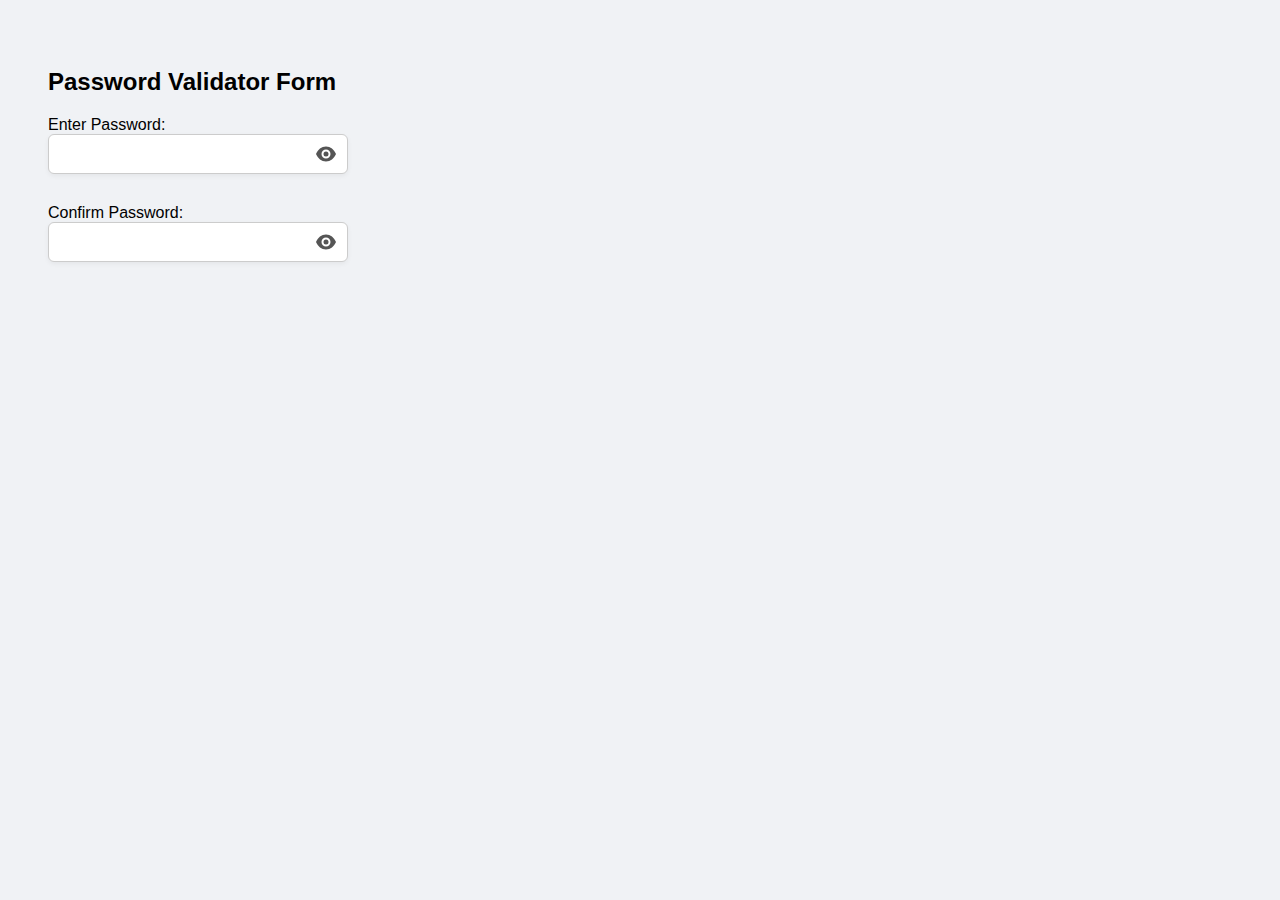
<file: index-6.html>
<!DOCTYPE html>
<html lang="en">
<head>
  <meta charset="UTF-8">
  <title>Enhanced Password Validator with SVG Eye</title>
  <style>
    :root {
      --popup-gap: 20px;
    }

    body {
      font-family: "Segoe UI", sans-serif;
      padding: 40px;
      background-color: #f0f2f5;
    }

    .form-group {
      margin-bottom: 30px;
    }

    .password-wrapper {
      position: relative;
      display: inline-block;
    }

    input[type="password"],
    input[type="text"] {
      padding: 10px 40px 10px 10px;
      font-size: 16px;
      width: 300px;
      border: 1px solid #ccc;
      border-radius: 6px;
      outline: none;
      box-shadow: 0 2px 5px rgba(0,0,0,0.05);
      box-sizing: border-box;
    }

    .toggle-visibility {
      position: absolute;
      top: 50%;
      right: 10px;
      transform: translateY(-50%);
      cursor: pointer;
      width: 24px;
      height: 24px;
      fill: #555;
      transition: transform 0.3s ease;
    }

    .toggle-visibility:hover {
      transform: translateY(-50%) scale(1.2);
    }

    .sr-only {
      position: absolute;
      width: 1px;
      height: 1px;
      padding: 0;
      margin: -1px;
      overflow: hidden;
      clip: rect(0, 0, 0, 0);
      white-space: nowrap;
      border: 0;
    }

    #password-rules {
      position: absolute;
      top: 50%;
      left: calc(100% + var(--popup-gap));
      transform: translateY(-50%) translateX(30px);
      width: 280px;
      background: white;
      border-radius: 8px;
      padding: 15px 20px;
      box-shadow: 0 6px 15px rgba(0, 0, 0, 0.12);
      border-left: 4px solid #4a90e2;
      opacity: 0;
      transition: transform 0.4s ease, opacity 0.4s ease;
      z-index: 10;
      pointer-events: none;
    }

    #password-rules.show {
      opacity: 1;
      transform: translateY(-50%) translateX(0);
      pointer-events: auto;
    }

    #password-rules::before {
      content: "";
      position: absolute;
      top: 50%;
      left: -18px;
      transform: translateY(-50%);
      border-top: 14px solid transparent;
      border-bottom: 14px solid transparent;
      border-right: 14px solid #4a90e2;
    }

    .rule {
      display: flex;
      align-items: center;
      margin-bottom: 8px;
      font-size: 14px;
      color: #444;
    }

    .rule span {
      display: inline-block;
      width: 20px;
      text-align: center;
      margin-right: 8px;
      font-size: 16px;
    }

    .valid {
      color: green;
    }

    .invalid {
      color: red;
    }

    #match-message {
      font-size: 14px;
      margin-top: 5px;
      font-weight: 500;
    }

    @media (max-width: 600px) {
      .password-wrapper {
        display: block;
        width: 100%;
      }

      input[type="password"],
      input[type="text"] {
        width: 100%;
        box-sizing: border-box;
      }

      #password-rules {
        position: static;
        transform: none;
        width: 100%;
        margin-top: 10px;
        border-left: none;
        border-top: 4px solid #4a90e2;
        box-shadow: 0 4px 10px rgba(0, 0, 0, 0.1);
      }

      #password-rules::before {
        display: none;
      }
    }
  </style>
</head>
<body>
  <h2>Password Validator Form</h2>

  <!-- Password field with rules popup -->
  <div class="form-group">
    <label for="password">Enter Password:</label><br>
    <div class="password-wrapper">
      <input type="password" id="password" onfocus="showRules()" onblur="hideRulesWithDelay()" oninput="validatePassword()" />
      <!-- SVG eye icon with ARIA label -->
      <svg class="toggle-visibility" id="toggle-password" onclick="togglePassword('password', this)" viewBox="0 0 24 24" aria-hidden="true">
        <path d="M12 4.5C7.5 4.5 3.9 7.6 2 12c1.9 4.4 5.5 7.5 10 7.5s8.1-3.1 10-7.5c-1.9-4.4-5.5-7.5-10-7.5zm0 12a4.5 4.5 0 1 1 0-9 4.5 4.5 0 0 1 0 9z" />
        <circle cx="12" cy="12" r="2.5" />
      </svg>
      <span class="sr-only">Toggle password visibility</span>

      <div id="password-rules">
        <div class="rule" id="rule-length"><span>❌</span>Minimum 8 characters</div>
        <div class="rule" id="rule-uppercase"><span>❌</span>At least one uppercase letter</div>
        <div class="rule" id="rule-lowercase"><span>❌</span>At least one lowercase letter</div>
        <div class="rule" id="rule-number"><span>❌</span>At least one number</div>
        <div class="rule" id="rule-special"><span>❌</span>At least one special character (!@#$%^&*)</div>
      </div>
    </div>
  </div>

  <!-- Confirm password field -->
  <div class="form-group">
    <label for="confirm">Confirm Password:</label><br>
    <div class="password-wrapper">
      <input type="password" id="confirm" oninput="validateConfirm()" />
      <svg class="toggle-visibility" id="toggle-confirm" onclick="togglePassword('confirm', this)" viewBox="0 0 24 24" aria-hidden="true">
        <path d="M12 4.5C7.5 4.5 3.9 7.6 2 12c1.9 4.4 5.5 7.5 10 7.5s8.1-3.1 10-7.5c-1.9-4.4-5.5-7.5-10-7.5zm0 12a4.5 4.5 0 1 1 0-9 4.5 4.5 0 0 1 0 9z" />
        <circle cx="12" cy="12" r="2.5" />
      </svg>
      <span class="sr-only">Toggle confirm password visibility</span>
    </div>
    <div id="match-message"></div>
  </div>

  <script>
    let hideTimeout;

    function showRules() {
      clearTimeout(hideTimeout);
      document.getElementById('password-rules').classList.add('show');
    }

    function hideRulesWithDelay() {
      hideTimeout = setTimeout(() => {
        document.getElementById('password-rules').classList.remove('show');
      }, 200);
    }

    function validatePassword() {
      const pwd = document.getElementById('password').value;
      updateRule('rule-length', pwd.length >= 8);
      updateRule('rule-uppercase', /[A-Z]/.test(pwd));
      updateRule('rule-lowercase', /[a-z]/.test(pwd));
      updateRule('rule-number', /[0-9]/.test(pwd));
      updateRule('rule-special', /[!@#$%^&*]/.test(pwd));
      validateConfirm();
    }

    function validateConfirm() {
      const pwd = document.getElementById('password').value;
      const confirm = document.getElementById('confirm').value;
      const matchMsg = document.getElementById('match-message');

      if (confirm.length === 0) {
        matchMsg.innerText = '';
        return;
      }

      if (pwd === confirm) {
        matchMsg.style.color = 'green';
        matchMsg.innerText = '✅ Passwords match';
      } else {
        matchMsg.style.color = 'red';
        matchMsg.innerText = '❌ Passwords do not match';
      }
    }

    function updateRule(ruleId, isValid) {
      const rule = document.getElementById(ruleId);
      const icon = rule.querySelector('span');
      icon.innerText = isValid ? '✅' : '❌';
      rule.classList.toggle('valid', isValid);
      rule.classList.toggle('invalid', !isValid);
    }

    function togglePassword(id, svg) {
      const field = document.getElementById(id);
      const isHidden = field.type === 'password';
      field.type = isHidden ? 'text' : 'password';
      const path = svg.querySelector('path');
      const circle = svg.querySelector('circle');

      if (isHidden) {
        // change to "eye with slash" style (simplified)
        path.setAttribute("d", "M2 2l20 20M12 4.5c-4.5 0-8.1 3.1-10 7.5 1.2 2.9 3.3 5.2 6 6.5M15 15c1.5-1.2 2.7-2.9 3.3-4.9");
        if (circle) circle.style.display = 'none';
      } else {
        // revert to normal eye
        path.setAttribute("d", "M12 4.5C7.5 4.5 3.9 7.6 2 12c1.9 4.4 5.5 7.5 10 7.5s8.1-3.1 10-7.5c-1.9-4.4-5.5-7.5-10-7.5zm0 12a4.5 4.5 0 1 1 0-9 4.5 4.5 0 0 1 0 9z");
        if (circle) circle.style.display = 'inline';
      }
    }
  </script>
</body>
</html>
</file>
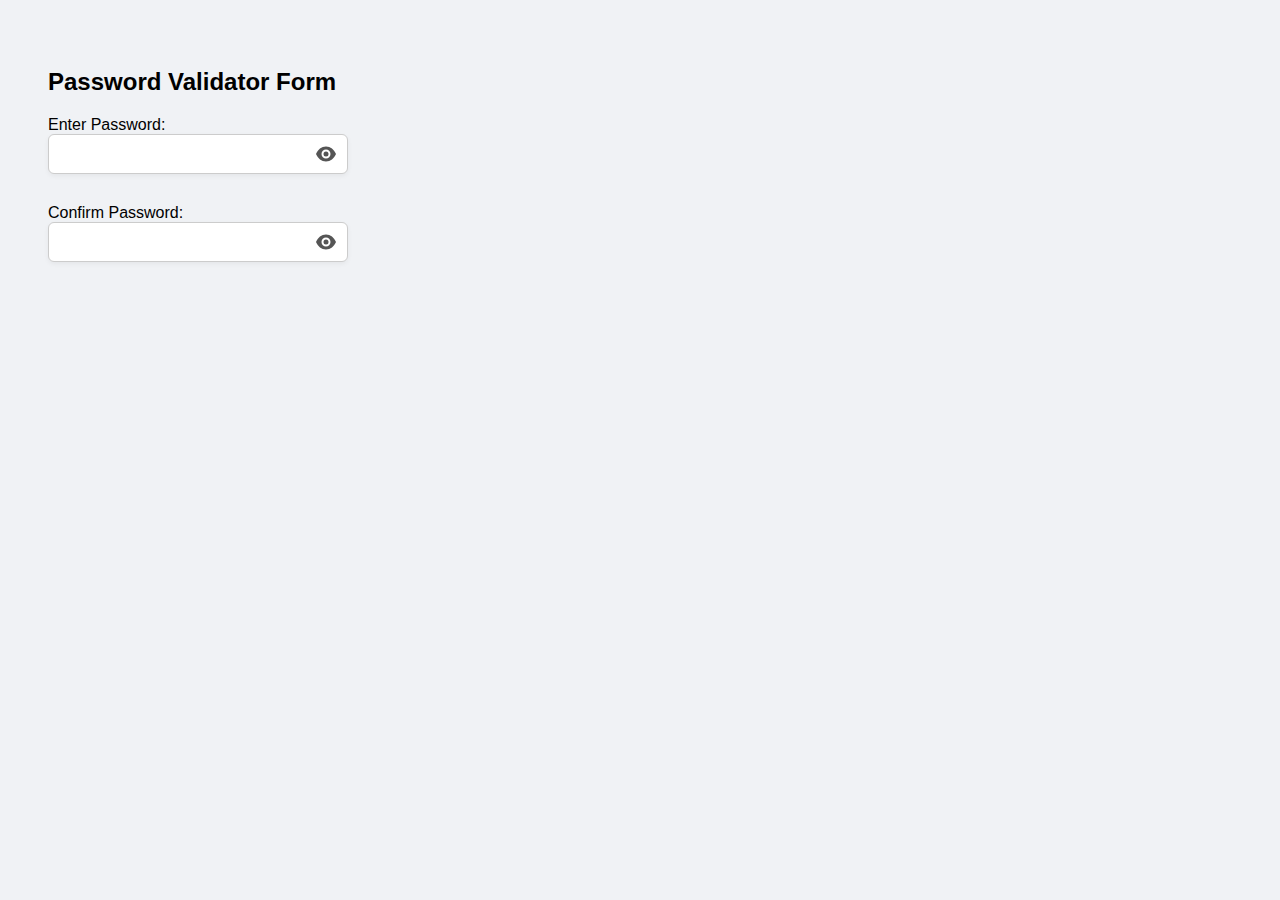
<file: index-7.html>
<!DOCTYPE html>
<html lang="en">
<head>
  <meta charset="UTF-8">
  <title>Password Validator with Eye Icon and Paste Block</title>
  <style>
    :root {
      --popup-gap: 20px;
    }

    body {
      font-family: "Segoe UI", sans-serif;
      padding: 40px;
      background-color: #f0f2f5;
    }

    .form-group {
      margin-bottom: 30px;
    }

    .password-wrapper {
      position: relative;
      display: inline-block;
    }

    input[type="password"],
    input[type="text"] {
      padding: 10px 40px 10px 10px;
      font-size: 16px;
      width: 300px;
      border: 1px solid #ccc;
      border-radius: 6px;
      outline: none;
      box-shadow: 0 2px 5px rgba(0,0,0,0.05);
      box-sizing: border-box;
    }

    .toggle-visibility {
      position: absolute;
      top: 50%;
      right: 10px;
      transform: translateY(-50%);
      cursor: pointer;
      width: 24px;
      height: 24px;
      transition: transform 0.3s ease;
      fill: #555;
    }

    .toggle-visibility:hover {
      transform: translateY(-50%) scale(1.2);
    }

    .sr-only {
      position: absolute;
      width: 1px;
      height: 1px;
      padding: 0;
      margin: -1px;
      overflow: hidden;
      clip: rect(0, 0, 0, 0);
      white-space: nowrap;
      border: 0;
    }

    #password-rules {
      position: absolute;
      top: 50%;
      left: calc(100% + var(--popup-gap));
      transform: translateY(-50%) translateX(30px);
      width: 280px;
      background: white;
      border-radius: 8px;
      padding: 15px 20px;
      box-shadow: 0 6px 15px rgba(0, 0, 0, 0.12);
      border-left: 4px solid #4a90e2;
      opacity: 0;
      transition: transform 0.4s ease, opacity 0.4s ease;
      z-index: 10;
      pointer-events: none;
    }

    #password-rules.show {
      opacity: 1;
      transform: translateY(-50%) translateX(0);
      pointer-events: auto;
    }

    #password-rules::before {
      content: "";
      position: absolute;
      top: 50%;
      left: -18px;
      transform: translateY(-50%);
      border-top: 14px solid transparent;
      border-bottom: 14px solid transparent;
      border-right: 14px solid #4a90e2;
    }

    .rule {
      display: flex;
      align-items: center;
      margin-bottom: 8px;
      font-size: 14px;
      color: #444;
    }

    .rule span {
      display: inline-block;
      width: 20px;
      text-align: center;
      margin-right: 8px;
      font-size: 16px;
    }

    .valid {
      color: green;
    }

    .invalid {
      color: red;
    }

    #match-message {
      font-size: 14px;
      margin-top: 5px;
      font-weight: 500;
    }

    @media (max-width: 600px) {
      .password-wrapper {
        display: block;
        width: 100%;
      }

      input[type="password"],
      input[type="text"] {
        width: 100%;
        box-sizing: border-box;
      }

      #password-rules {
        position: static;
        transform: none;
        width: 100%;
        margin-top: 10px;
        border-left: none;
        border-top: 4px solid #4a90e2;
        box-shadow: 0 4px 10px rgba(0, 0, 0, 0.1);
      }

      #password-rules::before {
        display: none;
      }
    }
  </style>
</head>
<body>
  <h2>Password Validator Form</h2>

  <!-- Hidden SVG symbols for eye icons -->
  <svg style="display:none">
    <symbol id="eye" viewBox="0 0 24 24">
      <path d="M12 4.5C7.5 4.5 3.9 7.6 2 12c1.9 4.4 5.5 7.5 10 7.5s8.1-3.1 10-7.5c-1.9-4.4-5.5-7.5-10-7.5zm0 12a4.5 4.5 0 1 1 0-9 4.5 4.5 0 0 1 0 9z"/>
      <circle cx="12" cy="12" r="2.5"/>
    </symbol>
    <symbol id="eye-off" viewBox="0 0 24 24">
      <path d="M2 2l20 20M12 4.5c-4.5 0-8.1 3.1-10 7.5 1.2 2.9 3.3 5.2 6 6.5M15 15c1.5-1.2 2.7-2.9 3.3-4.9"/>
    </symbol>
  </svg>

  <!-- Password field -->
  <div class="form-group">
    <label for="password">Enter Password:</label><br>
    <div class="password-wrapper">
      <input type="password" id="password" onfocus="showRules()" onblur="hideRulesWithDelay()" oninput="validatePassword()" />
      <svg class="toggle-visibility" onclick="togglePassword(this, 'password')">
        <use href="#eye"></use>
      </svg>
      <span class="sr-only">Toggle password visibility</span>

      <!-- Password rules popup -->
      <div id="password-rules">
        <div class="rule" id="rule-length"><span>❌</span>Minimum 8 characters</div>
        <div class="rule" id="rule-uppercase"><span>❌</span>At least one uppercase letter</div>
        <div class="rule" id="rule-lowercase"><span>❌</span>At least one lowercase letter</div>
        <div class="rule" id="rule-number"><span>❌</span>At least one number</div>
        <div class="rule" id="rule-special"><span>❌</span>At least one special character (!@#$%^&*)</div>
      </div>
    </div>
  </div>

  <!-- Confirm password field -->
  <div class="form-group">
    <label for="confirm">Confirm Password:</label><br>
    <div class="password-wrapper">
      <input type="password" id="confirm" oninput="validateConfirm()"
             onpaste="return false" oncopy="return false" oncut="return false"
             ondragstart="return false" ondrop="return false" />
      <svg class="toggle-visibility" onclick="togglePassword(this, 'confirm')">
        <use href="#eye"></use>
      </svg>
      <span class="sr-only">Toggle confirm password visibility</span>
    </div>
    <div id="match-message"></div>
  </div>

  <script>
    let hideTimeout;

    // Show password rules popup
    function showRules() {
      clearTimeout(hideTimeout);
      document.getElementById('password-rules').classList.add('show');
    }

    // Hide password rules popup after short delay
    function hideRulesWithDelay() {
      hideTimeout = setTimeout(() => {
        document.getElementById('password-rules').classList.remove('show');
      }, 200);
    }

    // Validate live password rules
    function validatePassword() {
      const pwd = document.getElementById('password').value;
      updateRule('rule-length', pwd.length >= 8);
      updateRule('rule-uppercase', /[A-Z]/.test(pwd));
      updateRule('rule-lowercase', /[a-z]/.test(pwd));
      updateRule('rule-number', /[0-9]/.test(pwd));
      updateRule('rule-special', /[!@#$%^&*]/.test(pwd));
      validateConfirm();
    }

    // Validate if confirm password matches
    function validateConfirm() {
      const pwd = document.getElementById('password').value;
      const confirm = document.getElementById('confirm').value;
      const msg = document.getElementById('match-message');

      if (confirm === '') {
        msg.innerText = '';
        return;
      }

      if (pwd === confirm) {
        msg.style.color = 'green';
        msg.innerText = '✅ Passwords match';
      } else {
        msg.style.color = 'red';
        msg.innerText = '❌ Passwords do not match';
      }
    }

    // Update rule indicator UI
    function updateRule(ruleId, valid) {
      const rule = document.getElementById(ruleId);
      const icon = rule.querySelector('span');
      icon.innerText = valid ? '✅' : '❌';
      rule.classList.toggle('valid', valid);
      rule.classList.toggle('invalid', !valid);
    }

    // Toggle password field visibility + eye icon
    function togglePassword(svg, inputId) {
      const input = document.getElementById(inputId);
      const use = svg.querySelector('use');
      const isHidden = input.type === 'password';
      input.type = isHidden ? 'text' : 'password';
      use.setAttribute('href', isHidden ? '#eye-off' : '#eye');
    }
  </script>
</body>
</html>
</file>
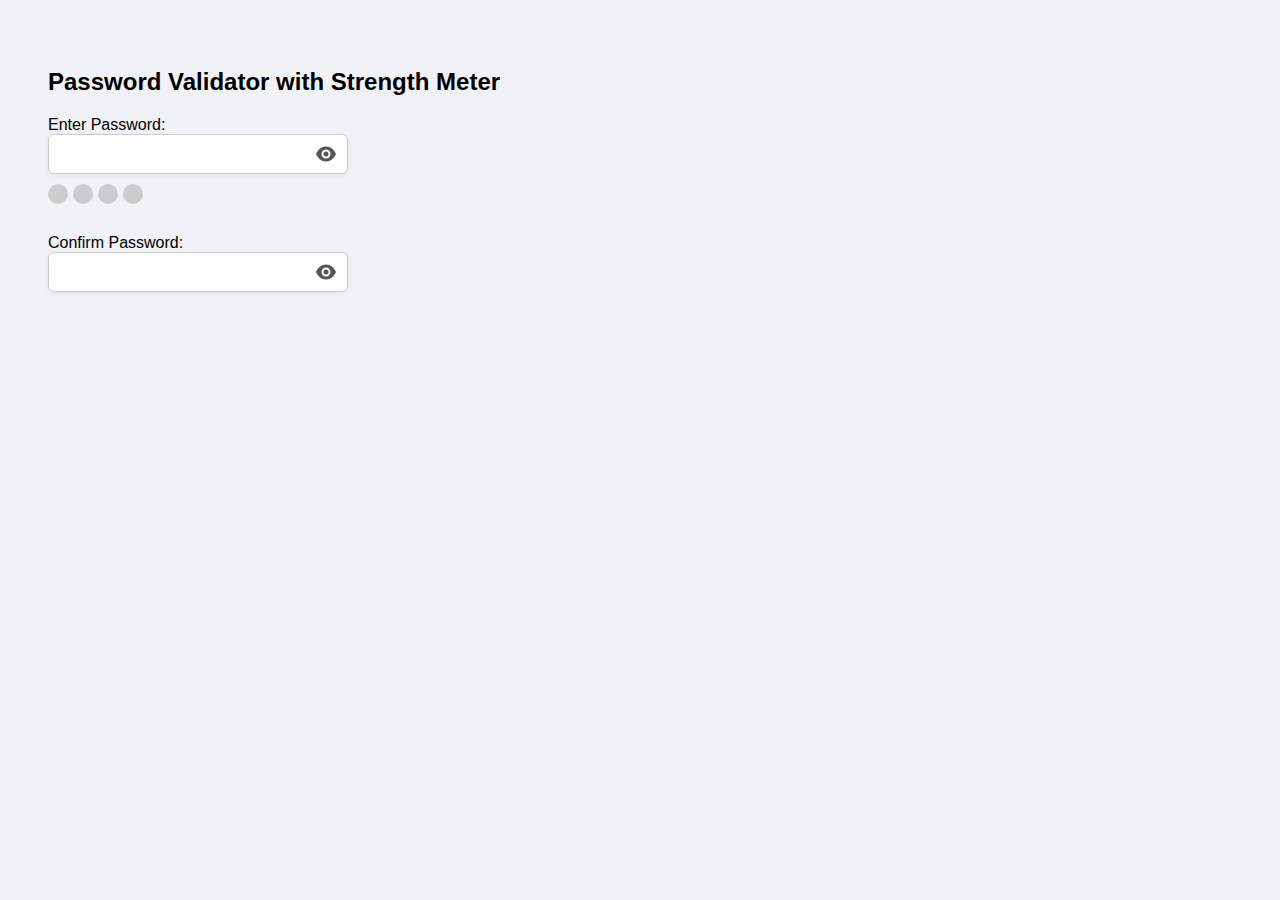
<file: index-8.html>
<!DOCTYPE html>
<html lang="en">
<head>
  <meta charset="UTF-8">
  <title>Password Validator with Strength Meter</title>
  <style>
    :root {
      --popup-gap: 20px;
    }

    body {
      font-family: "Segoe UI", sans-serif;
      padding: 40px;
      background-color: #f0f2f5;
    }

    .form-group {
      margin-bottom: 30px;
    }

    .password-wrapper {
      position: relative;
      display: inline-block;
    }

    input[type="password"],
    input[type="text"] {
      padding: 10px 40px 10px 10px;
      font-size: 16px;
      width: 300px;
      border: 1px solid #ccc;
      border-radius: 6px;
      outline: none;
      box-shadow: 0 2px 5px rgba(0,0,0,0.05);
      box-sizing: border-box;
    }

    .toggle-visibility {
      position: absolute;
      top: 50%;
      right: 10px;
      transform: translateY(-50%);
      cursor: pointer;
      width: 24px;
      height: 24px;
      transition: transform 0.3s ease;
      fill: #555;
    }

    .toggle-visibility:hover {
      transform: translateY(-50%) scale(1.2);
    }

    .sr-only {
      position: absolute;
      width: 1px;
      height: 1px;
      padding: 0;
      margin: -1px;
      overflow: hidden;
      clip: rect(0, 0, 0, 0);
      white-space: nowrap;
      border: 0;
    }

    #password-rules {
      position: absolute;
      top: 50%;
      left: calc(100% + var(--popup-gap));
      transform: translateY(-50%) translateX(30px);
      width: 280px;
      background: white;
      border-radius: 8px;
      padding: 15px 20px;
      box-shadow: 0 6px 15px rgba(0, 0, 0, 0.12);
      border-left: 4px solid #4a90e2;
      opacity: 0;
      transition: transform 0.4s ease, opacity 0.4s ease;
      z-index: 10;
      pointer-events: none;
    }

    #password-rules.show {
      opacity: 1;
      transform: translateY(-50%) translateX(0);
      pointer-events: auto;
    }

    #password-rules::before {
      content: "";
      position: absolute;
      top: 50%;
      left: -18px;
      transform: translateY(-50%);
      border-top: 14px solid transparent;
      border-bottom: 14px solid transparent;
      border-right: 14px solid #4a90e2;
    }

    .rule {
      display: flex;
      align-items: center;
      margin-bottom: 8px;
      font-size: 14px;
      color: #444;
    }

    .rule span {
      display: inline-block;
      width: 20px;
      text-align: center;
      margin-right: 8px;
      font-size: 16px;
    }

    .valid {
      color: green;
    }

    .invalid {
      color: red;
    }

    #match-message {
      font-size: 14px;
      margin-top: 5px;
      font-weight: 500;
    }

    .strength-meter {
      display: flex;
      margin-top: 10px;
      gap: 5px;
    }

    .strength-dot {
      width: 20px;
      height: 20px;
      border-radius: 50%;
      background-color: #ccc;
      transition: background-color 0.3s;
    }

    .strength-label {
      margin-top: 6px;
      font-weight: bold;
    }

    @media (max-width: 600px) {
      .password-wrapper {
        display: block;
        width: 100%;
      }

      input[type="password"],
      input[type="text"] {
        width: 100%;
        box-sizing: border-box;
      }

      #password-rules {
        position: static;
        transform: none;
        width: 100%;
        margin-top: 10px;
        border-left: none;
        border-top: 4px solid #4a90e2;
        box-shadow: 0 4px 10px rgba(0, 0, 0, 0.1);
      }

      #password-rules::before {
        display: none;
      }
    }
  </style>
</head>
<body>
  <h2>Password Validator with Strength Meter</h2>
  <div class="form-group">
    <label for="password">Enter Password:</label><br>
    <div class="password-wrapper">
      <input type="password" id="password" onfocus="showRules()" onblur="hideRulesWithDelay()" oninput="validatePassword()" />
      <svg class="toggle-visibility" onclick="togglePassword(this, 'password')">
        <use href="#eye"></use>
      </svg>
      <div id="password-rules">
        <div class="rule" id="rule-length"><span>❌</span>Minimum 8 characters</div>
        <div class="rule" id="rule-uppercase"><span>❌</span>At least one uppercase letter</div>
        <div class="rule" id="rule-lowercase"><span>❌</span>At least one lowercase letter</div>
        <div class="rule" id="rule-number"><span>❌</span>At least one number</div>
        <div class="rule" id="rule-special"><span>❌</span>At least one special character (!@#$%^&*)</div>
      </div>
    </div>
    <div class="strength-meter" id="strength-meter">
      <div class="strength-dot" id="dot1"></div>
      <div class="strength-dot" id="dot2"></div>
      <div class="strength-dot" id="dot3"></div>
      <div class="strength-dot" id="dot4"></div>
    </div>
    <div class="strength-label" id="strength-label"></div>
  </div>
  <div class="form-group">
    <label for="confirm">Confirm Password:</label><br>
    <div class="password-wrapper">
      <input type="password" id="confirm" oninput="validateConfirm()"
             onpaste="return false" oncopy="return false" oncut="return false"
             ondragstart="return false" ondrop="return false" />
      <svg class="toggle-visibility" onclick="togglePassword(this, 'confirm')">
        <use href="#eye"></use>
      </svg>
    </div>
    <div id="match-message"></div>
  </div>

  <svg style="display:none">
    <symbol id="eye" viewBox="0 0 24 24">
      <path d="M12 4.5C7.5 4.5 3.9 7.6 2 12c1.9 4.4 5.5 7.5 10 7.5s8.1-3.1 10-7.5c-1.9-4.4-5.5-7.5-10-7.5zm0 12a4.5 4.5 0 1 1 0-9 4.5 4.5 0 0 1 0 9z"/>
      <circle cx="12" cy="12" r="2.5"/>
    </symbol>
    <symbol id="eye-off" viewBox="0 0 24 24">
      <path d="M2 2l20 20M12 4.5c-4.5 0-8.1 3.1-10 7.5 1.2 2.9 3.3 5.2 6 6.5M15 15c1.5-1.2 2.7-2.9 3.3-4.9"/>
    </symbol>
  </svg>

  <script>
    let hideTimeout;

    function showRules() {
      clearTimeout(hideTimeout);
      document.getElementById('password-rules').classList.add('show');
    }

    function hideRulesWithDelay() {
      hideTimeout = setTimeout(() => {
        document.getElementById('password-rules').classList.remove('show');
      }, 200);
    }

    function validatePassword() {
      const pwd = document.getElementById('password').value;
      let score = 0;

      const rules = [
        [pwd.length >= 8, 'rule-length'],
        [/[A-Z]/.test(pwd), 'rule-uppercase'],
        [/[a-z]/.test(pwd), 'rule-lowercase'],
        [/[0-9]/.test(pwd), 'rule-number'],
        [/[!@#$%^&*]/.test(pwd), 'rule-special']
      ];

      rules.forEach(([valid, id]) => {
        updateRule(id, valid);
        if (valid) score++;
      });

      updateStrengthMeter(score);
      validateConfirm();
    }

    function updateRule(ruleId, isValid) {
      const rule = document.getElementById(ruleId);
      const icon = rule.querySelector('span');
      icon.innerText = isValid ? '✅' : '❌';
      rule.classList.toggle('valid', isValid);
      rule.classList.toggle('invalid', !isValid);
    }

    function validateConfirm() {
      const pwd = document.getElementById('password').value;
      const confirm = document.getElementById('confirm').value;
      const msg = document.getElementById('match-message');

      if (confirm === '') {
        msg.innerText = '';
        return;
      }

      if (pwd === confirm) {
        msg.style.color = 'green';
        msg.innerText = '✅ Passwords match';
      } else {
        msg.style.color = 'red';
        msg.innerText = '❌ Passwords do not match';
      }
    }

    function updateStrengthMeter(score) {
      const label = document.getElementById('strength-label');
      const dots = ["dot1", "dot2", "dot3", "dot4"];
      const colors = ["#f00", "#f90", "#fc3", "#0a0"];

      dots.forEach((dot, i) => {
        const el = document.getElementById(dot);
        el.style.backgroundColor = i < score ? colors[score - 1] : "#ccc";
      });

      const strengthText = ["Very Weak", "Weak", "Moderate", "Strong", "Very Strong"];
      label.innerText = strengthText[score];
      label.style.color = score <= 2 ? "#c00" : score <= 4 ? "#0a0" : "#090";
    }

    function togglePassword(svg, inputId) {
      const input = document.getElementById(inputId);
      const use = svg.querySelector('use');
      const isHidden = input.type === 'password';
      input.type = isHidden ? 'text' : 'password';
      use.setAttribute('href', isHidden ? '#eye-off' : '#eye');
    }
  </script>
</body>
</html>
</file>
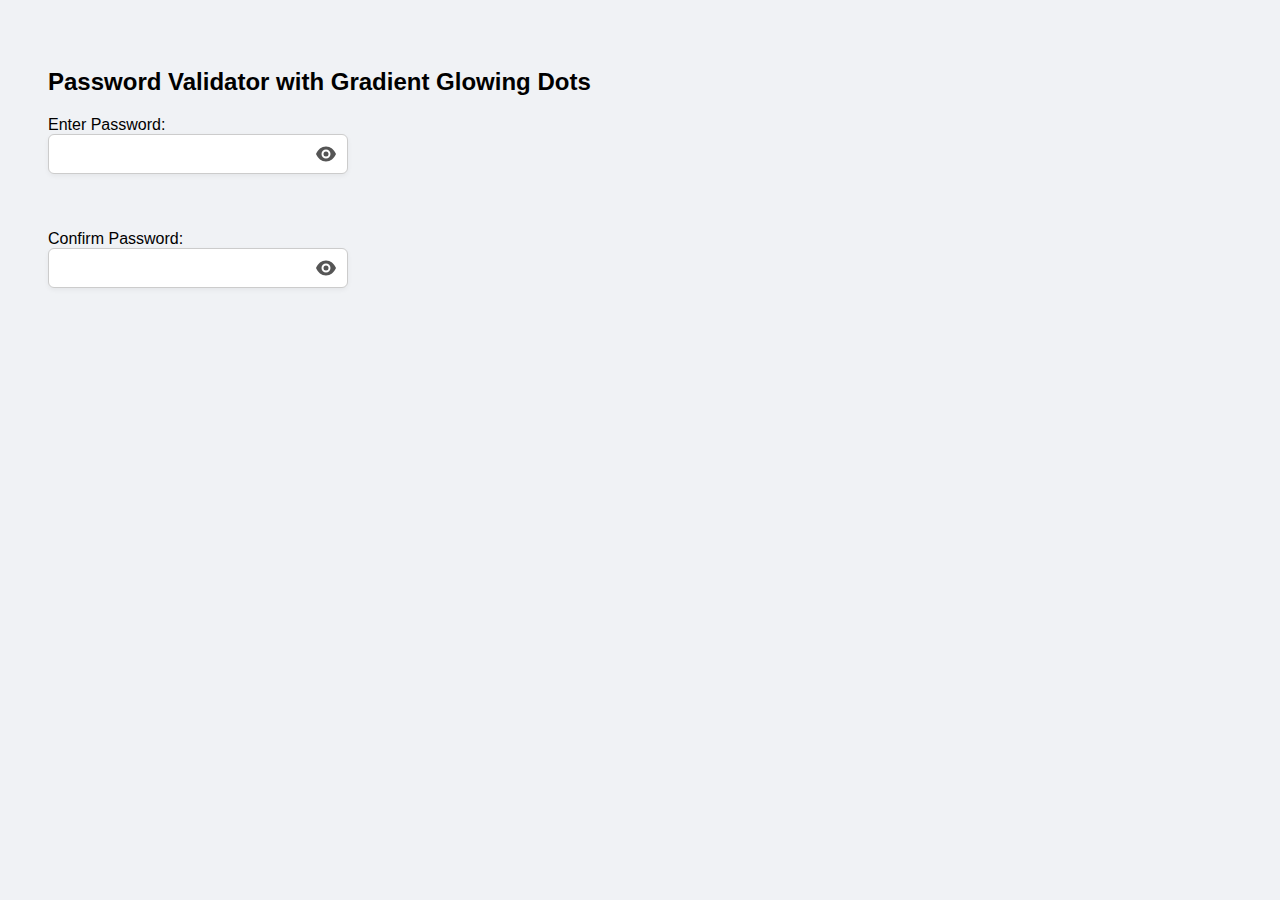
<file: index-9.html>
<!DOCTYPE html>
<html lang="en">
<head>
  <meta charset="UTF-8">
  <title>Password Validator with Glowing Strength Dots</title>
  <style>
    :root {
      --popup-gap: 20px;
      --dot-size: 16px;
    }

    body {
      font-family: "Segoe UI", sans-serif;
      padding: 40px;
      background-color: #f0f2f5;
    }

    .form-group {
      margin-bottom: 30px;
    }

    .password-wrapper {
      position: relative;
      display: inline-block;
    }

    input[type="password"],
    input[type="text"] {
      padding: 10px 40px 10px 10px;
      font-size: 16px;
      width: 300px;
      border: 1px solid #ccc;
      border-radius: 6px;
      outline: none;
      box-shadow: 0 2px 5px rgba(0,0,0,0.05);
      box-sizing: border-box;
    }

    .toggle-visibility {
      position: absolute;
      top: 50%;
      right: 10px;
      transform: translateY(-50%);
      cursor: pointer;
      width: 24px;
      height: 24px;
      transition: transform 0.3s ease;
      fill: #555;
    }

    .toggle-visibility:hover {
      transform: translateY(-50%) scale(1.2);
    }

    .sr-only {
      position: absolute;
      width: 1px;
      height: 1px;
      padding: 0;
      margin: -1px;
      overflow: hidden;
      clip: rect(0, 0, 0, 0);
      white-space: nowrap;
      border: 0;
    }

    #password-rules {
      position: absolute;
      top: 50%;
      left: calc(100% + var(--popup-gap));
      transform: translateY(-50%) translateX(30px);
      width: 280px;
      background: white;
      border-radius: 8px;
      padding: 15px 20px;
      box-shadow: 0 6px 15px rgba(0, 0, 0, 0.12);
      border-left: 4px solid #4a90e2;
      opacity: 0;
      transition: transform 0.4s ease, opacity 0.4s ease;
      z-index: 10;
      pointer-events: none;
    }

    #password-rules.show {
      opacity: 1;
      transform: translateY(-50%) translateX(0);
      pointer-events: auto;
    }

    #password-rules::before {
      content: "";
      position: absolute;
      top: 50%;
      left: -18px;
      transform: translateY(-50%);
      border-top: 14px solid transparent;
      border-bottom: 14px solid transparent;
      border-right: 14px solid #4a90e2;
    }

    .rule {
      display: flex;
      align-items: center;
      margin-bottom: 8px;
      font-size: 14px;
      color: #444;
    }

    .rule span {
      display: inline-block;
      width: 20px;
      text-align: center;
      margin-right: 8px;
      font-size: 16px;
    }

    .valid {
      color: green;
    }

    .invalid {
      color: red;
    }

    #match-message {
      font-size: 14px;
      margin-top: 5px;
      font-weight: 500;
    }

    .strength-container {
      display: flex;
      align-items: center;
      gap: 10px;
      margin-top: 10px;
      min-height: var(--dot-size);
      visibility: hidden;
    }

    .strength-dot {
      width: var(--dot-size);
      height: var(--dot-size);
      border-radius: 50%;
      background: #ccc;
      box-shadow: 0 0 6px rgba(0, 0, 0, 0.2);
      transition: background 0.5s ease, transform 0.4s ease, box-shadow 0.4s ease;
    }

    .strength-label {
      font-weight: 600;
      font-size: 14px;
      min-width: 90px;
    }

    .glow-red {
      background: radial-gradient(circle, #ff4d4d, #ff1a1a);
      box-shadow: 0 0 12px rgba(255, 77, 77, 0.8);
    }

    .glow-orange {
      background: radial-gradient(circle, #ffb347, #ff9900);
      box-shadow: 0 0 12px rgba(255, 153, 0, 0.8);
    }

    .glow-yellow {
      background: radial-gradient(circle, #ffff66, #ffeb3b);
      box-shadow: 0 0 12px rgba(255, 235, 59, 0.7);
    }

    .glow-green {
      background: radial-gradient(circle, #66ff66, #33cc33);
      box-shadow: 0 0 12px rgba(51, 204, 51, 0.8);
    }

    @media (max-width: 600px) {
      .password-wrapper {
        display: block;
        width: 100%;
      }

      input[type="password"],
      input[type="text"] {
        width: 100%;
      }

      #password-rules {
        position: static;
        transform: none;
        width: 100%;
        margin-top: 10px;
        border-left: none;
        border-top: 4px solid #4a90e2;
      }

      #password-rules::before {
        display: none;
      }
    }
  </style>
</head>
<body>
  <h2>Password Validator with Gradient Glowing Dots</h2>
  <div class="form-group">
    <label for="password">Enter Password:</label><br>
    <div class="password-wrapper">
      <input type="password" id="password" onfocus="showRules()" onblur="hideRulesWithDelay()" oninput="validatePassword()" />
      <svg class="toggle-visibility" onclick="togglePassword(this, 'password')">
        <use href="#eye"></use>
      </svg>
      <div id="password-rules">
        <div class="rule" id="rule-length"><span>❌</span>Minimum 8 characters</div>
        <div class="rule" id="rule-uppercase"><span>❌</span>At least one uppercase letter</div>
        <div class="rule" id="rule-lowercase"><span>❌</span>At least one lowercase letter</div>
        <div class="rule" id="rule-number"><span>❌</span>At least one number</div>
        <div class="rule" id="rule-special"><span>❌</span>At least one special character (!@#$%^&*)</div>
      </div>
    </div>

    <div class="strength-container" id="strength-container">
      <div class="strength-dot" id="dot1"></div>
      <div class="strength-dot" id="dot2"></div>
      <div class="strength-dot" id="dot3"></div>
      <div class="strength-dot" id="dot4"></div>
      <div class="strength-label" id="strength-label"></div>
    </div>
  </div>

  <div class="form-group">
    <label for="confirm">Confirm Password:</label><br>
    <div class="password-wrapper">
      <input type="password" id="confirm" oninput="validateConfirm()"
             onpaste="return false" oncopy="return false" oncut="return false"
             ondragstart="return false" ondrop="return false" />
      <svg class="toggle-visibility" onclick="togglePassword(this, 'confirm')">
        <use href="#eye"></use>
      </svg>
    </div>
    <div id="match-message"></div>
  </div>

  <svg style="display:none">
    <symbol id="eye" viewBox="0 0 24 24">
      <path d="M12 4.5C7.5 4.5 3.9 7.6 2 12c1.9 4.4 5.5 7.5 10 7.5s8.1-3.1 10-7.5c-1.9-4.4-5.5-7.5-10-7.5zm0 12a4.5 4.5 0 1 1 0-9 4.5 4.5 0 0 1 0 9z"/>
      <circle cx="12" cy="12" r="2.5"/>
    </symbol>
    <symbol id="eye-off" viewBox="0 0 24 24">
      <path d="M2 2l20 20M12 4.5c-4.5 0-8.1 3.1-10 7.5 1.2 2.9 3.3 5.2 6 6.5M15 15c1.5-1.2 2.7-2.9 3.3-4.9"/>
    </symbol>
  </svg>

  <script>
    let hideTimeout;

    function showRules() {
      clearTimeout(hideTimeout);
      document.getElementById('password-rules').classList.add('show');
    }

    function hideRulesWithDelay() {
      hideTimeout = setTimeout(() => {
        document.getElementById('password-rules').classList.remove('show');
      }, 200);
    }

    function validatePassword() {
      const pwd = document.getElementById('password').value;
      const container = document.getElementById('strength-container');
      container.style.visibility = pwd.length > 0 ? 'visible' : 'hidden';

      let score = 0;
      const rules = [
        [pwd.length >= 8, 'rule-length'],
        [/[A-Z]/.test(pwd), 'rule-uppercase'],
        [/[a-z]/.test(pwd), 'rule-lowercase'],
        [/[0-9]/.test(pwd), 'rule-number'],
        [/[!@#$%^&*]/.test(pwd), 'rule-special']
      ];

      rules.forEach(([valid, id]) => {
        updateRule(id, valid);
        if (valid) score++;
      });

      updateStrengthMeter(score);
      validateConfirm();
    }

    function updateRule(ruleId, isValid) {
      const rule = document.getElementById(ruleId);
      const icon = rule.querySelector('span');
      icon.innerText = isValid ? '✅' : '❌';
      rule.classList.toggle('valid', isValid);
      rule.classList.toggle('invalid', !isValid);
    }

    function validateConfirm() {
      const pwd = document.getElementById('password').value;
      const confirm = document.getElementById('confirm').value;
      const msg = document.getElementById('match-message');

      if (confirm === '') {
        msg.innerText = '';
        return;
      }

      if (pwd === confirm) {
        msg.style.color = 'green';
        msg.innerText = '✅ Passwords match';
      } else {
        msg.style.color = 'red';
        msg.innerText = '❌ Passwords do not match';
      }
    }

    function updateStrengthMeter(score) {
      const label = document.getElementById('strength-label');
      const dots = ["dot1", "dot2", "dot3", "dot4"];
      const classes = ["glow-red", "glow-orange", "glow-yellow", "glow-green"];
      const texts = ["Very Weak", "Weak", "Moderate", "Strong", "Very Strong"];

      dots.forEach((dotId, i) => {
        const dot = document.getElementById(dotId);
        dot.className = 'strength-dot';
        if (i < score) {
          dot.classList.add(classes[score - 1]);
        }
      });

      label.innerText = texts[score];
      label.style.color = ["#f00", "#f90", "#fc3", "#0a0"][Math.max(0, score - 1)];
    }

    function togglePassword(svg, inputId) {
      const input = document.getElementById(inputId);
      const use = svg.querySelector('use');
      const isHidden = input.type === 'password';
      input.type = isHidden ? 'text' : 'password';
      use.setAttribute('href', isHidden ? '#eye-off' : '#eye');
    }
  </script>
</body>
</html>
</file>
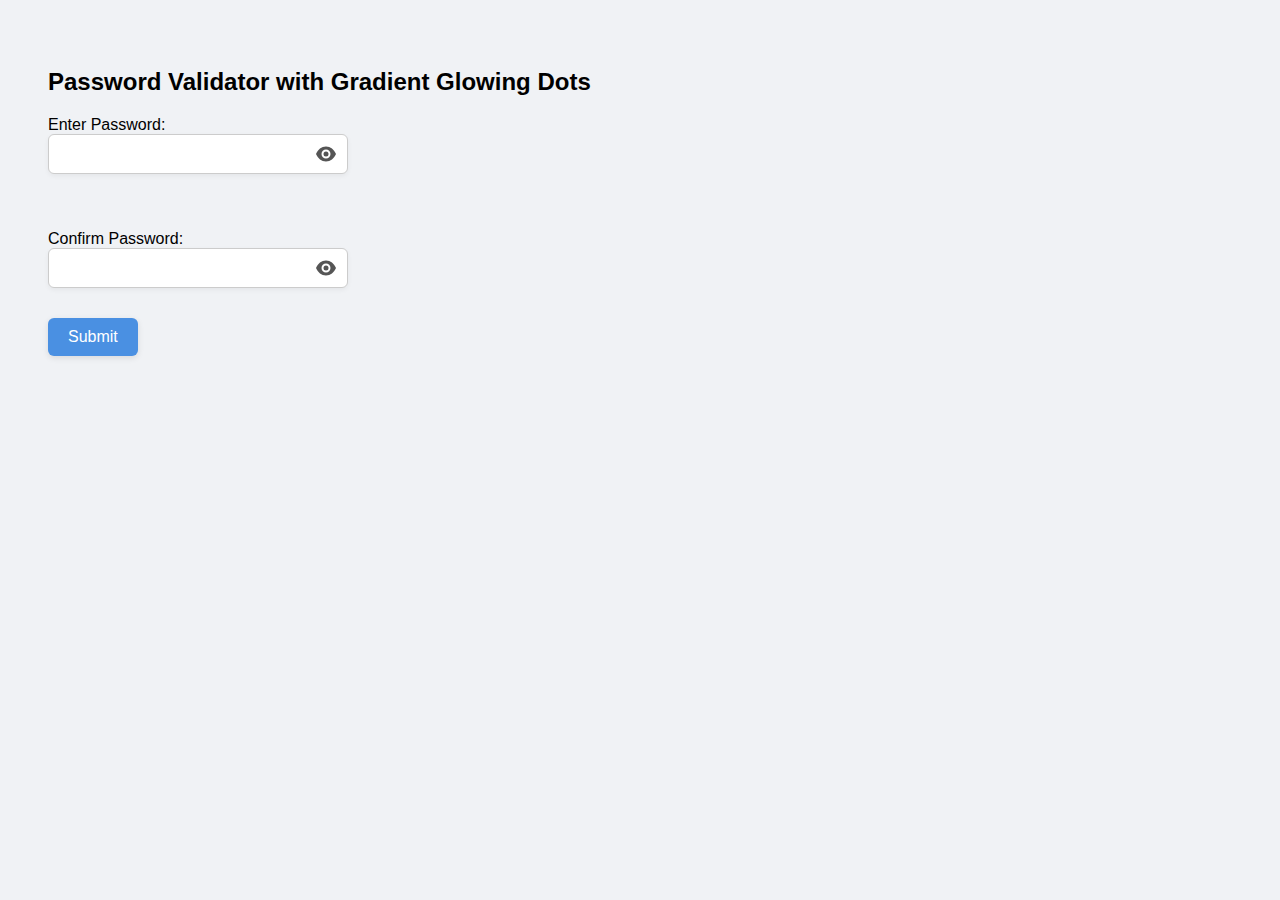
<file: Submit button logic/Password Validator-1.html>
<!DOCTYPE html>
<html lang="en">
<head>
  <meta charset="UTF-8">
  <title>Password Validator with Glowing Strength Dots</title>
  <style>
    :root {
      --popup-gap: 20px;
      --dot-size: 16px;
    }

    body {
      font-family: "Segoe UI", sans-serif;
      padding: 40px;
      background-color: #f0f2f5;
    }

    .form-group {
      margin-bottom: 30px;
    }

    .password-wrapper {
      position: relative;
      display: inline-block;
    }

    input[type="password"],
    input[type="text"] {
      padding: 10px 40px 10px 10px;
      font-size: 16px;
      width: 300px;
      border: 1px solid #ccc;
      border-radius: 6px;
      outline: none;
      box-shadow: 0 2px 5px rgba(0,0,0,0.05);
      box-sizing: border-box;
    }

    .toggle-visibility {
      position: absolute;
      top: 50%;
      right: 10px;
      transform: translateY(-50%);
      cursor: pointer;
      width: 24px;
      height: 24px;
      transition: transform 0.3s ease;
      fill: #555;
    }

    .toggle-visibility:hover {
      transform: translateY(-50%) scale(1.2);
    }

    .sr-only {
      position: absolute;
      width: 1px;
      height: 1px;
      padding: 0;
      margin: -1px;
      overflow: hidden;
      clip: rect(0, 0, 0, 0);
      white-space: nowrap;
      border: 0;
    }

    #password-rules {
      position: absolute;
      top: 50%;
      left: calc(100% + var(--popup-gap));
      transform: translateY(-50%) translateX(30px);
      width: 280px;
      background: white;
      border-radius: 8px;
      padding: 15px 20px;
      box-shadow: 0 6px 15px rgba(0, 0, 0, 0.12);
      border-left: 4px solid #4a90e2;
      opacity: 0;
      transition: transform 0.4s ease, opacity 0.4s ease;
      z-index: 10;
      pointer-events: none;
    }

    #password-rules.show {
      opacity: 1;
      transform: translateY(-50%) translateX(0);
      pointer-events: auto;
    }

    #password-rules::before {
      content: "";
      position: absolute;
      top: 50%;
      left: -18px;
      transform: translateY(-50%);
      border-top: 14px solid transparent;
      border-bottom: 14px solid transparent;
      border-right: 14px solid #4a90e2;
    }

    .rule {
      display: flex;
      align-items: center;
      margin-bottom: 8px;
      font-size: 14px;
      color: #444;
    }

    .rule span {
      display: inline-block;
      width: 20px;
      text-align: center;
      margin-right: 8px;
      font-size: 16px;
    }

    .valid {
      color: green;
    }

    .invalid {
      color: red;
    }

    #match-message {
      font-size: 14px;
      margin-top: 5px;
      font-weight: 500;
    }

    .strength-container {
      display: flex;
      align-items: center;
      gap: 10px;
      margin-top: 10px;
      min-height: var(--dot-size);
      visibility: hidden;
    }

    .strength-dot {
      width: var(--dot-size);
      height: var(--dot-size);
      border-radius: 50%;
      background: #ccc;
      margin-right: 6px;
      transition: background 0.4s ease, box-shadow 0.4s ease;
    }

    .strength-label {
      font-weight: 600;
      font-size: 14px;
      min-width: 90px;
    }

    .glow-red {
      background: radial-gradient(circle, #ff4d4d, #ff1a1a);
      box-shadow: 0 0 12px rgba(255, 77, 77, 0.8);
    }

    .glow-orange {
      background: radial-gradient(circle, #ffb347, #ff9900);
      box-shadow: 0 0 12px rgba(255, 153, 0, 0.8);
    }

    .glow-yellow {
      background: radial-gradient(circle, #ffff66, #ffeb3b);
      box-shadow: 0 0 12px rgba(255, 235, 59, 0.7);
    }

    .glow-green {
      background: radial-gradient(circle, #66ff66, #33cc33);
      box-shadow: 0 0 12px rgba(51, 204, 51, 0.8);
    }

    .submit-section {
      margin-top: 20px;
    }

    .submit-section button {
      padding: 10px 20px;
      font-size: 16px;
      background-color: #4a90e2;
      border: none;
      color: white;
      border-radius: 6px;
      cursor: pointer;
      box-shadow: 0 2px 6px rgba(0, 0, 0, 0.1);
    }

    .submit-section button:hover {
      background-color: #3b7dd8;
    }

    .error-message {
      color: red;
      font-size: 14px;
      margin-top: 10px;
      display: none;
    }

    @media (max-width: 600px) {
      .password-wrapper {
        display: block;
        width: 100%;
      }

      input[type="password"],
      input[type="text"] {
        width: 100%;
      }

      #password-rules {
        position: static;
        transform: none;
        width: 100%;
        margin-top: 10px;
        border-left: none;
        border-top: 4px solid #4a90e2;
      }

      #password-rules::before {
        display: none;
      }
    }
  </style>
</head>
<body>
  <h2>Password Validator with Gradient Glowing Dots</h2>
  <form id="password-form">
    <div class="form-group">
      <label for="password">Enter Password:</label><br>
      <div class="password-wrapper">
        <input type="password" id="password" onfocus="showRules()" onblur="hideRulesWithDelay()" oninput="validatePassword()" />
        <svg class="toggle-visibility" onclick="togglePassword(this, 'password')">
          <use href="#eye"></use>
        </svg>
        <div id="password-rules">
          <div class="rule" id="rule-length"><span>❌</span>Minimum 8 characters</div>
          <div class="rule" id="rule-uppercase"><span>❌</span>At least one uppercase letter</div>
          <div class="rule" id="rule-lowercase"><span>❌</span>At least one lowercase letter</div>
          <div class="rule" id="rule-number"><span>❌</span>At least one number</div>
          <div class="rule" id="rule-special"><span>❌</span>At least one special character (!@#$%^&*)</div>
        </div>
      </div>

      <div class="strength-container" id="strength-container">
        <div class="strength-label" id="strength-label"></div>
      </div>
    </div>

    <div class="form-group">
      <label for="confirm">Confirm Password:</label><br>
      <div class="password-wrapper">
        <input type="password" id="confirm" oninput="validateConfirm()"
               onpaste="return false" oncopy="return false" oncut="return false"
               ondragstart="return false" ondrop="return false" />
        <svg class="toggle-visibility" onclick="togglePassword(this, 'confirm')">
          <use href="#eye"></use>
        </svg>
      </div>
      <div id="match-message"></div>
    </div>

    <div class="submit-section">
      <button type="submit">Submit</button>
      <div class="error-message" id="error-message">❌ Please fulfill all password requirements and ensure confirmation matches.</div>
    </div>
  </form>

  <!-- Eye icons for toggling password -->
  <svg style="display:none">
    <symbol id="eye" viewBox="0 0 24 24">
      <path d="M12 4.5C7.5 4.5 3.9 7.6 2 12c1.9 4.4 5.5 7.5 10 7.5s8.1-3.1 10-7.5c-1.9-4.4-5.5-7.5-10-7.5zm0 12a4.5 4.5 0 1 1 0-9 4.5 4.5 0 0 1 0 9z"/>
      <circle cx="12" cy="12" r="2.5"/>
    </symbol>
    <symbol id="eye-off" viewBox="0 0 24 24">
      <path d="M2 2l20 20M12 4.5c-4.5 0-8.1 3.1-10 7.5 1.2 2.9 3.3 5.2 6 6.5M15 15c1.5-1.2 2.7-2.9 3.3-4.9"/>
    </symbol>
  </svg>

  <script>
    let hideTimeout;

    function showRules() {
      clearTimeout(hideTimeout);
      document.getElementById('password-rules').classList.add('show');
    }

    function hideRulesWithDelay() {
      hideTimeout = setTimeout(() => {
        document.getElementById('password-rules').classList.remove('show');
      }, 200);
    }

    function validatePassword() {
      const pwd = document.getElementById('password').value;
      const container = document.getElementById('strength-container');
      container.style.visibility = pwd.length > 0 ? 'visible' : 'hidden';

      let score = 0;
      const rules = [
        [pwd.length >= 8, 'rule-length'],
        [/[A-Z]/.test(pwd), 'rule-uppercase'],
        [/[a-z]/.test(pwd), 'rule-lowercase'],
        [/[0-9]/.test(pwd), 'rule-number'],
        [/[!@#$%^&*]/.test(pwd), 'rule-special']
      ];

      rules.forEach(([valid, id]) => {
        updateRule(id, valid);
        if (valid) score++;
      });

      updateStrengthMeter(score);
      validateConfirm();
    }

    function updateRule(ruleId, isValid) {
      const rule = document.getElementById(ruleId);
      const icon = rule.querySelector('span');
      icon.innerText = isValid ? '✅' : '❌';
      rule.classList.toggle('valid', isValid);
      rule.classList.toggle('invalid', !isValid);
    }

    function validateConfirm() {
      const pwd = document.getElementById('password').value;
      const confirm = document.getElementById('confirm').value;
      const msg = document.getElementById('match-message');

      if (confirm === '') {
        msg.innerText = '';
        return;
      }

      if (pwd === confirm) {
        msg.style.color = 'green';
        msg.innerText = '✅ Passwords match';
      } else {
        msg.style.color = 'red';
        msg.innerText = '❌ Passwords do not match';
      }
    }

    function updateStrengthMeter(score) {
      const label = document.getElementById('strength-label');
      const container = document.getElementById('strength-container');
      const existingDots = container.querySelectorAll('.strength-dot');
      existingDots.forEach(dot => dot.remove());

      const totalLevels = 5;
      const texts = ["Very Weak", "Weak", "Moderate", "Strong", "Very Strong"];

      for (let i = 0; i < totalLevels; i++) {
        const dot = document.createElement('div');
        dot.classList.add('strength-dot');
        if (i < score) {
          dot.style.background = getGlowColor(score, totalLevels);
          dot.style.boxShadow = `0 0 12px ${getGlowColor(score, totalLevels, 0.6)}`;
        }
        container.insertBefore(dot, label);
      }

      const clampedScore = Math.min(score, texts.length - 1);
      label.innerText = texts[clampedScore];
      label.style.color = getGlowColor(score, totalLevels);
    }

    function getGlowColor(score, total, opacity = 1) {
      const percent = Math.min(score / total, 1);
      const r = Math.round(255 - percent * 200);
      const g = Math.round(50 + percent * 180);
      const b = 50;
      return `rgba(${r},${g},${b},${opacity})`;
    }

    function togglePassword(svg, inputId) {
      const input = document.getElementById(inputId);
      const use = svg.querySelector('use');
      const isHidden = input.type === 'password';
      input.type = isHidden ? 'text' : 'password';
      use.setAttribute('href', isHidden ? '#eye-off' : '#eye');
    }

    // Form submit handler: validate before allowing submission
    document.getElementById('password-form').addEventListener('submit', function (e) {
      e.preventDefault(); // Stop form from submitting by default

      const password = document.getElementById('password').value;
      const confirm = document.getElementById('confirm').value;
      const error = document.getElementById('error-message');

      const allValid = [
        password.length >= 8,
        /[A-Z]/.test(password),
        /[a-z]/.test(password),
        /[0-9]/.test(password),
        /[!@#$%^&*]/.test(password),
        password === confirm
      ].every(Boolean);

      if (!allValid) {
        error.style.display = 'block';
      } else {
        error.style.display = 'none';
        alert("✅ Password is valid. Form submitted!");
        // You can uncomment the next line to allow actual form submission
        // this.submit();
      }
    });
  </script>
</body>
</html>
</file>
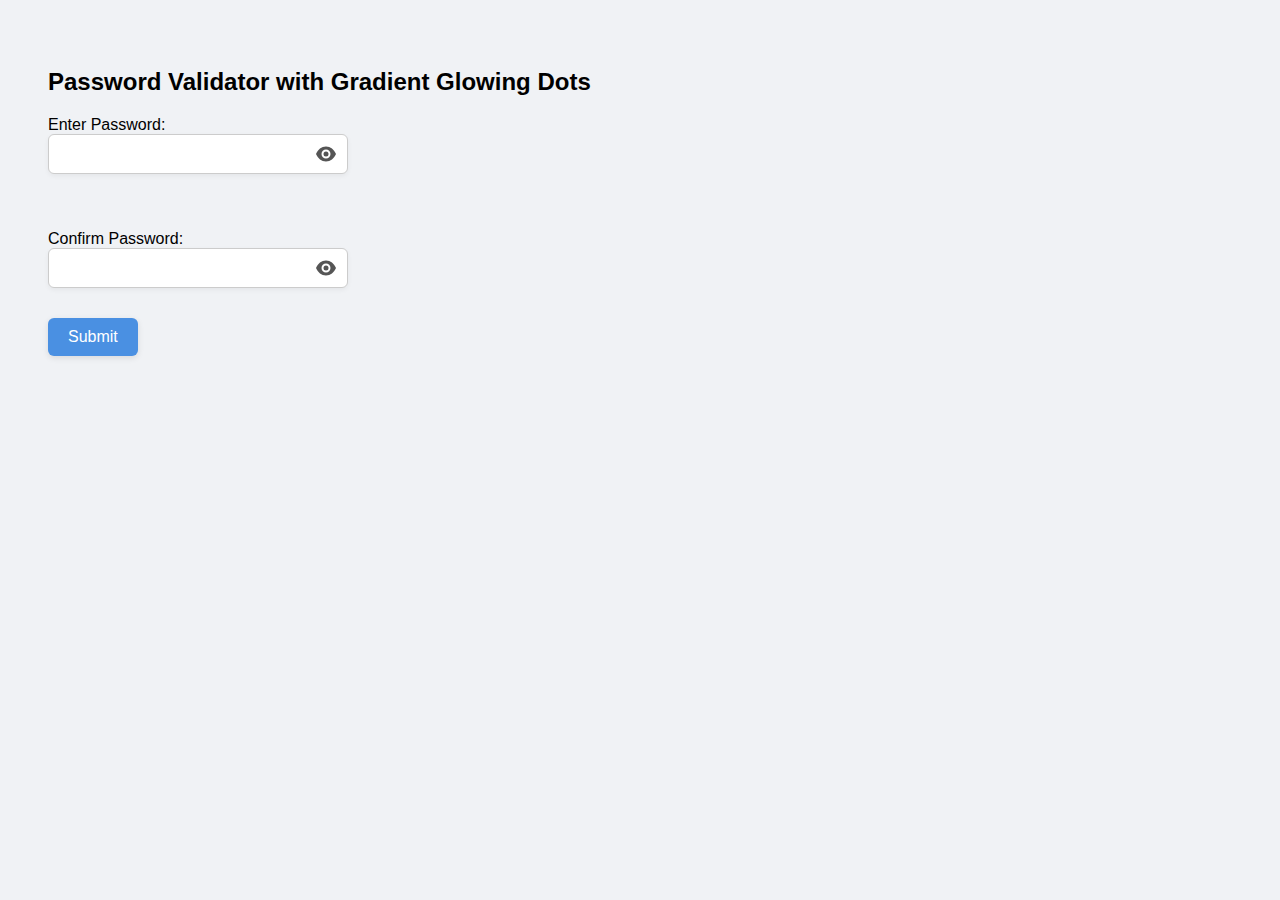
<file: Submit button logic/Password Validator-3.html>
<!DOCTYPE html>
<html lang="en">
<head>
  <meta charset="UTF-8">
  <title>Password Validator with Glowing Strength Dots</title>
  <style>
    /* =================== Root Variables =================== */
    :root {
      --popup-gap: 20px;     /* Gap between password input and tooltip */
      --dot-size: 16px;      /* Size of strength dots */
    }

    /* =================== Base Styling =================== */
    body {
      font-family: "Segoe UI", sans-serif;
      padding: 40px;
      background-color: #f0f2f5;
    }

    .form-group {
      margin-bottom: 30px;
    }

    /* =================== Password Input Styling =================== */
    .password-wrapper {
      position: relative;
      display: inline-block;
    }

    input[type="password"],
    input[type="text"] {
      padding: 10px 40px 10px 10px;
      font-size: 16px;
      width: 300px;
      border: 1px solid #ccc;
      border-radius: 6px;
      outline: none;
      box-shadow: 0 2px 5px rgba(0,0,0,0.05);
      box-sizing: border-box;
    }

    /* =================== Toggle Eye Icon Styling =================== */
    .toggle-visibility {
      position: absolute;
      top: 50%;
      right: 10px;
      transform: translateY(-50%);
      cursor: pointer;
      width: 24px;
      height: 24px;
      transition: transform 0.3s ease;
      fill: #555;
    }

    .toggle-visibility:hover {
      transform: translateY(-50%) scale(1.2);
    }

    /* For screen readers */
    .sr-only {
      position: absolute;
      width: 1px;
      height: 1px;
      padding: 0;
      margin: -1px;
      overflow: hidden;
      clip: rect(0, 0, 0, 0);
      white-space: nowrap;
      border: 0;
    }

    /* =================== Password Rules Popup =================== */
    #password-rules {
      position: absolute;
      top: 50%;
      left: calc(100% + var(--popup-gap));
      transform: translateY(-50%) translateX(30px);
      width: 280px;
      background: white;
      border-radius: 8px;
      padding: 15px 20px;
      box-shadow: 0 6px 15px rgba(0, 0, 0, 0.12);
      border-left: 4px solid #4a90e2;
      opacity: 0;
      transition: transform 0.4s ease, opacity 0.4s ease;
      z-index: 10;
      pointer-events: none;
    }

    /* Show password rules when focused */
    #password-rules.show {
      opacity: 1;
      transform: translateY(-50%) translateX(0);
      pointer-events: auto;
    }

    /* Tooltip arrow */
    #password-rules::before {
      content: "";
      position: absolute;
      top: 50%;
      left: -18px;
      transform: translateY(-50%);
      border-top: 14px solid transparent;
      border-bottom: 14px solid transparent;
      border-right: 14px solid #4a90e2;
    }

    /* Rule Item Styling */
    .rule {
      display: flex;
      align-items: center;
      margin-bottom: 8px;
      font-size: 14px;
      color: #444;
    }

    .rule span {
      display: inline-block;
      width: 20px;
      text-align: center;
      margin-right: 8px;
      font-size: 16px;
    }

    .valid {
      color: green;
    }

    .invalid {
      color: red;
    }

    #match-message {
      font-size: 14px;
      margin-top: 5px;
      font-weight: 500;
    }

    /* =================== Strength Meter Dots =================== */
    .strength-container {
      display: flex;
      align-items: center;
      gap: 10px;
      margin-top: 10px;
      min-height: var(--dot-size);
      visibility: hidden;
    }

    .strength-dot {
      width: var(--dot-size);
      height: var(--dot-size);
      border-radius: 50%;
      background: #ccc;
      margin-right: 6px;
      transition: background 0.4s ease, box-shadow 0.4s ease;
    }

    .strength-label {
      font-weight: 600;
      font-size: 14px;
      min-width: 90px;
    }

    /* Glowing Dot Effects Based on Strength */
    .glow-red {
      background: radial-gradient(circle, #ff4d4d, #ff1a1a);
      box-shadow: 0 0 12px rgba(255, 77, 77, 0.8);
    }

    .glow-orange {
      background: radial-gradient(circle, #ffb347, #ff9900);
      box-shadow: 0 0 12px rgba(255, 153, 0, 0.8);
    }

    .glow-yellow {
      background: radial-gradient(circle, #ffff66, #ffeb3b);
      box-shadow: 0 0 12px rgba(255, 235, 59, 0.7);
    }

    .glow-green {
      background: radial-gradient(circle, #66ff66, #33cc33);
      box-shadow: 0 0 12px rgba(51, 204, 51, 0.8);
    }

    /* =================== Submit Button Styling =================== */
    .submit-section {
      margin-top: 20px;
    }

    .submit-section button {
      padding: 10px 20px;
      font-size: 16px;
      background-color: #4a90e2;
      border: none;
      color: white;
      border-radius: 6px;
      cursor: pointer;
      box-shadow: 0 2px 6px rgba(0, 0, 0, 0.1);
    }

    .submit-section button:hover {
      background-color: #3b7dd8;
    }

    .error-message {
      color: red;
      font-size: 14px;
      margin-top: 10px;
      display: none;
    }

    /* =================== Responsive Design =================== */
    @media (max-width: 600px) {
      .password-wrapper {
        display: block;
        width: 100%;
      }

      input[type="password"],
      input[type="text"] {
        width: 100%;
      }

      #password-rules {
        position: static;
        transform: none;
        width: 100%;
        margin-top: 10px;
        border-left: none;
        border-top: 4px solid #4a90e2;
      }

      #password-rules::before {
        display: none;
      }
    }
  </style>
</head>
<body>

  <!-- =================== Form Header =================== -->
  <h2>Password Validator with Gradient Glowing Dots</h2>

  <!-- =================== Main Form =================== -->
  <form id="password-form">
    <!-- Password Field with Rule Tooltip -->
    <div class="form-group">
      <label for="password">Enter Password:</label><br>
      <div class="password-wrapper">
        <input type="password" id="password" onfocus="showRules()" onblur="hideRulesWithDelay()" oninput="validatePassword()" />
        <svg class="toggle-visibility" onclick="togglePassword(this, 'password')">
          <use href="#eye"></use>
        </svg>
        <!-- Password Rules Tooltip -->
        <div id="password-rules">
          <div class="rule" id="rule-length"><span>❌</span>Minimum 8 characters</div>
          <div class="rule" id="rule-uppercase"><span>❌</span>At least one uppercase letter</div>
          <div class="rule" id="rule-lowercase"><span>❌</span>At least one lowercase letter</div>
          <div class="rule" id="rule-number"><span>❌</span>At least one number</div>
          <div class="rule" id="rule-special"><span>❌</span>At least one special character (!@#$%^&*)</div>
        </div>
      </div>

      <!-- Password Strength Meter -->
      <div class="strength-container" id="strength-container">
        <div class="strength-label" id="strength-label"></div>
      </div>
    </div>

    <!-- Confirm Password Field -->
    <div class="form-group">
      <label for="confirm">Confirm Password:</label><br>
      <div class="password-wrapper">
        <input type="password" id="confirm" oninput="validateConfirm()"
               onpaste="return false" oncopy="return false" oncut="return false"
               ondragstart="return false" ondrop="return false" />
        <svg class="toggle-visibility" onclick="togglePassword(this, 'confirm')">
          <use href="#eye"></use>
        </svg>
      </div>
      <div id="match-message"></div>
    </div>

    <!-- Submit Button and Error -->
    <div class="submit-section">
      <button type="submit">Submit</button>
      <div class="error-message" id="error-message">❌ Please fulfill all password requirements and ensure confirmation matches.</div>
    </div>
  </form>

  <!-- =================== SVG Icons for Eye Toggle =================== -->
  <svg style="display:none">
    <symbol id="eye" viewBox="0 0 24 24">
      <path d="M12 4.5C7.5 4.5 3.9 7.6 2 12c1.9 4.4 5.5 7.5 10 7.5s8.1-3.1 10-7.5c-1.9-4.4-5.5-7.5-10-7.5zm0 12a4.5 4.5 0 1 1 0-9 4.5 4.5 0 0 1 0 9z"/>
      <circle cx="12" cy="12" r="2.5"/>
    </symbol>
    <symbol id="eye-off" viewBox="0 0 24 24">
      <path d="M2 2l20 20M12 4.5c-4.5 0-8.1 3.1-10 7.5 1.2 2.9 3.3 5.2 6 6.5M15 15c1.5-1.2 2.7-2.9 3.3-4.9"/>
    </symbol>
  </svg>

  <!-- =================== JavaScript Logic =================== -->
  <script>
    let hideTimeout;

    // Show password rules on input focus
    function showRules() {
      clearTimeout(hideTimeout);
      document.getElementById('password-rules').classList.add('show');
    }

    // Hide rules after short delay when input loses focus
    function hideRulesWithDelay() {
      hideTimeout = setTimeout(() => {
        document.getElementById('password-rules').classList.remove('show');
      }, 200);
    }

    // Validate password and update rules + strength meter
    function validatePassword() {
      const pwd = document.getElementById('password').value;
      const container = document.getElementById('strength-container');
      container.style.visibility = pwd.length > 0 ? 'visible' : 'hidden';

      let score = 0;
      const rules = [
        [pwd.length >= 8, 'rule-length'],
        [/[A-Z]/.test(pwd), 'rule-uppercase'],
        [/[a-z]/.test(pwd), 'rule-lowercase'],
        [/[0-9]/.test(pwd), 'rule-number'],
        [/[!@#$%^&*]/.test(pwd), 'rule-special']
      ];

      rules.forEach(([valid, id]) => {
        updateRule(id, valid);
        if (valid) score++;
      });

      updateStrengthMeter(score);
      validateConfirm();
    }

    // Update individual rule icon based on validity
    function updateRule(ruleId, isValid) {
      const rule = document.getElementById(ruleId);
      const icon = rule.querySelector('span');
      icon.innerText = isValid ? '✅' : '❌';
      rule.classList.toggle('valid', isValid);
      rule.classList.toggle('invalid', !isValid);
    }

    // Check if password and confirm match
    function validateConfirm() {
      const pwd = document.getElementById('password').value;
      const confirm = document.getElementById('confirm').value;
      const msg = document.getElementById('match-message');

      if (confirm === '') {
        msg.innerText = '';
        return;
      }

      if (pwd === confirm) {
        msg.style.color = 'green';
        msg.innerText = '✅ Passwords match';
      } else {
        msg.style.color = 'red';
        msg.innerText = '❌ Passwords do not match';
      }
    }

    // Render colored strength dots based on password strength
    function updateStrengthMeter(score) {
      const label = document.getElementById('strength-label');
      const container = document.getElementById('strength-container');
      const existingDots = container.querySelectorAll('.strength-dot');
      existingDots.forEach(dot => dot.remove());

      const totalLevels = 5;
      const texts = ["Very Weak", "Weak", "Moderate", "Strong", "Very Strong"];

      for (let i = 0; i < totalLevels; i++) {
        const dot = document.createElement('div');
        dot.classList.add('strength-dot');
        if (i < score) {
          dot.style.background = getGlowColor(score, totalLevels);
          dot.style.boxShadow = `0 0 12px ${getGlowColor(score, totalLevels, 0.6)}`;
        }
        container.insertBefore(dot, label);
      }

      const clampedScore = Math.min(score, texts.length - 1);
      label.innerText = texts[clampedScore];
      label.style.color = getGlowColor(score, totalLevels);
    }

    // Calculate glow color based on score for dots and label
    function getGlowColor(score, total, opacity = 1) {
      const percent = Math.min(score / total, 1);
      const r = Math.round(255 - percent * 200);
      const g = Math.round(50 + percent * 180);
      const b = 50;
      return `rgba(${r},${g},${b},${opacity})`;
    }

    // Toggle password visibility and update eye icon
    function togglePassword(svg, inputId) {
      const input = document.getElementById(inputId);
      const use = svg.querySelector('use');
      const isHidden = input.type === 'password';
      input.type = isHidden ? 'text' : 'password';
      use.setAttribute('href', isHidden ? '#eye-off' : '#eye');
    }

    // On form submit, validate everything before submission
    document.getElementById('password-form').addEventListener('submit', function (e) {
      e.preventDefault(); // Prevent default submission

      const password = document.getElementById('password').value;
      const confirm = document.getElementById('confirm').value;
      const error = document.getElementById('error-message');

      const allValid = [
        password.length >= 8,
        /[A-Z]/.test(password),
        /[a-z]/.test(password),
        /[0-9]/.test(password),
        /[!@#$%^&*]/.test(password),
        password === confirm
      ].every(Boolean);

      if (!allValid) {
        error.style.display = 'block';
      } else {
        error.style.display = 'none';
        alert("✅ Password is valid. Form submitted!");
        // Uncomment to allow actual submission:
        // this.submit();
      }
    });
  </script>
</body>
</html>
</file>
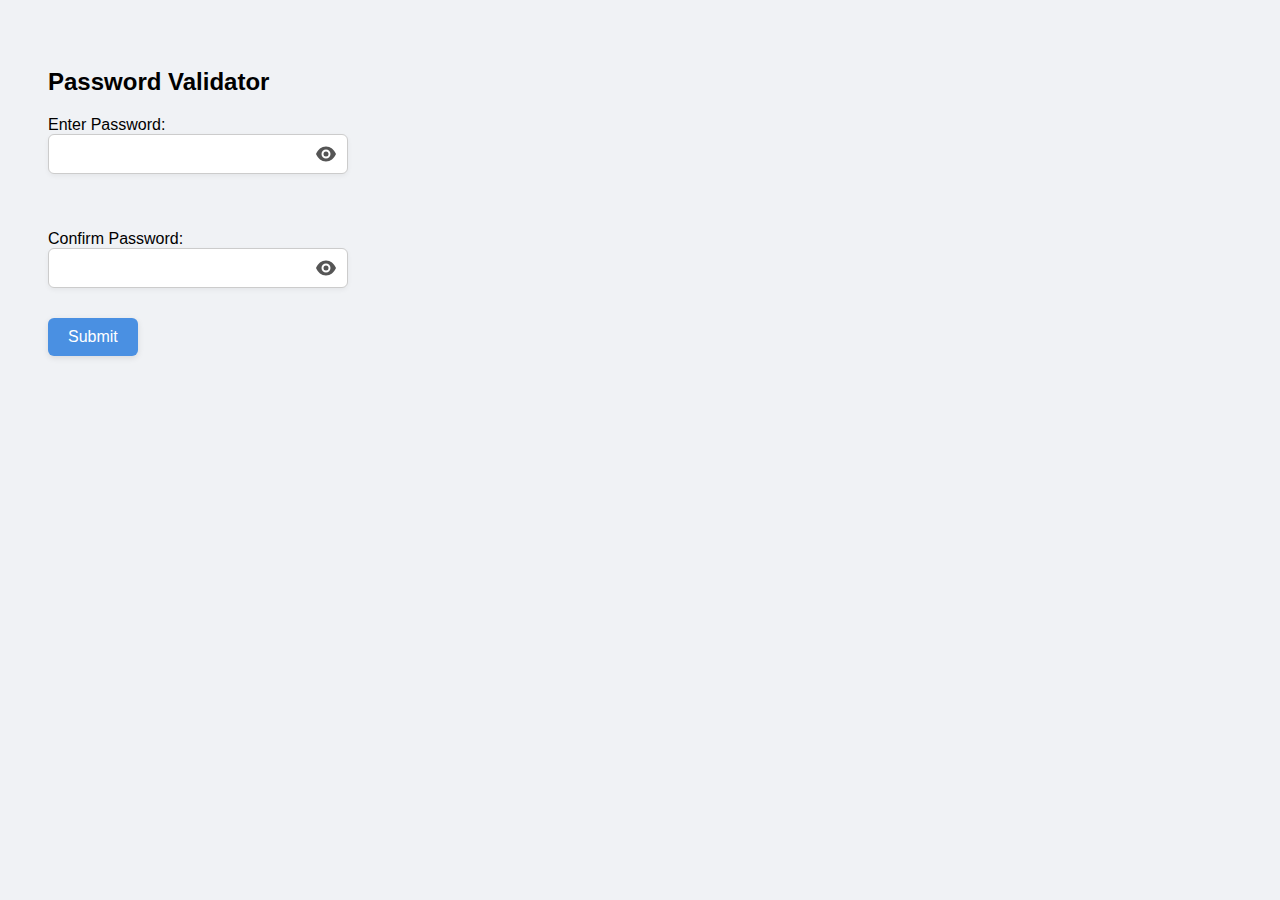
<file: Submit button logic/Password Validator-4.html>
<!DOCTYPE html>
<html lang="en">
<head>
  <meta charset="UTF-8">
  <title>Password Validator</title>
  <style>
    :root {
      --popup-gap: 20px;
      --dot-size: 16px;
    }

    body {
      font-family: "Segoe UI", sans-serif;
      padding: 40px;
      background-color: #f0f2f5;
    }

    .form-group {
      margin-bottom: 30px;
    }

    .password-wrapper {
      position: relative;
      display: inline-block;
    }

    input[type="password"],
    input[type="text"] {
      padding: 10px 40px 10px 10px;
      font-size: 16px;
      width: 300px;
      border: 1px solid #ccc;
      border-radius: 6px;
      outline: none;
      box-shadow: 0 2px 5px rgba(0,0,0,0.05);
      box-sizing: border-box;
    }

    .toggle-visibility {
      position: absolute;
      top: 50%;
      right: 10px;
      transform: translateY(-50%);
      cursor: pointer;
      width: 24px;
      height: 24px;
      fill: #555;
      transition: transform 0.3s ease;
    }

    .toggle-visibility:hover {
      transform: translateY(-50%) scale(1.2);
    }

    #password-rules {
      position: absolute;
      top: 50%;
      left: calc(100% + var(--popup-gap));
      transform: translateY(-50%) translateX(30px);
      width: 280px;
      background: white;
      border-radius: 8px;
      padding: 15px 20px;
      box-shadow: 0 6px 15px rgba(0, 0, 0, 0.12);
      border-left: 4px solid #4a90e2;
      opacity: 0;
      transition: transform 0.4s ease, opacity 0.4s ease;
      z-index: 10;
      pointer-events: none;
    }

    #password-rules.show {
      opacity: 1;
      transform: translateY(-50%) translateX(0);
      pointer-events: auto;
    }

    #password-rules::before {
      content: "";
      position: absolute;
      top: 50%;
      left: -18px;
      transform: translateY(-50%);
      border-top: 14px solid transparent;
      border-bottom: 14px solid transparent;
      border-right: 14px solid #4a90e2;
    }

    .rule {
      display: flex;
      align-items: center;
      margin-bottom: 8px;
      font-size: 14px;
      color: #444;
    }

    .rule span {
      display: inline-block;
      width: 20px;
      text-align: center;
      margin-right: 8px;
      font-size: 16px;
    }

    .valid {
      color: green;
    }

    .invalid {
      color: red;
    }

    #match-message {
      font-size: 14px;
      margin-top: 5px;
      font-weight: 500;
    }

    .char-count {
      font-size: 12px;
      color: #666;
      margin-top: 4px;
      display: none;
    }

    .strength-container {
      display: flex;
      align-items: center;
      gap: 10px;
      margin-top: 10px;
      min-height: var(--dot-size);
      visibility: hidden;
    }

    .strength-dot {
      width: var(--dot-size);
      height: var(--dot-size);
      border-radius: 50%;
      background: #ccc;
      margin-right: 6px;
      transition: background 0.4s ease, box-shadow 0.4s ease;
    }

    .strength-label {
      font-weight: 600;
      font-size: 14px;
      min-width: 90px;
    }

    .submit-section {
      margin-top: 20px;
    }

    .submit-section button {
      padding: 10px 20px;
      font-size: 16px;
      background-color: #4a90e2;
      border: none;
      color: white;
      border-radius: 6px;
      cursor: pointer;
      box-shadow: 0 2px 6px rgba(0, 0, 0, 0.1);
    }

    .submit-section button:hover {
      background-color: #3b7dd8;
    }

    .error-message {
      color: red;
      font-size: 14px;
      margin-top: 10px;
      display: none;
    }
  </style>
</head>
<body>
  <h2>Password Validator</h2>

  <form id="password-form">
    <!-- Password Field -->
    <div class="form-group">
      <label for="password">Enter Password:</label><br>
      <div class="password-wrapper">
        <input type="password" id="password" onfocus="showRules()" onblur="hideRulesWithDelay()" oninput="validatePassword()" />
        <svg class="toggle-visibility" onclick="togglePassword(this, 'password')">
          <use href="#eye"></use>
        </svg>
        <div id="password-rules">
          <div class="rule" id="rule-length"><span>❌</span>Minimum 8 characters</div>
          <div class="rule" id="rule-uppercase"><span>❌</span>At least one uppercase letter</div>
          <div class="rule" id="rule-lowercase"><span>❌</span>At least one lowercase letter</div>
          <div class="rule" id="rule-number"><span>❌</span>At least one number</div>
          <div class="rule" id="rule-special"><span>❌</span>At least one special character (!@#$%^&*)</div>
        </div>
      </div>
      <div id="password-count" class="char-count"></div>
      <div class="strength-container" id="strength-container">
        <div class="strength-label" id="strength-label"></div>
      </div>
    </div>

    <!-- Confirm Field -->
    <div class="form-group">
      <label for="confirm">Confirm Password:</label><br>
      <div class="password-wrapper">
        <input type="password" id="confirm" oninput="validateConfirm()" />
        <svg class="toggle-visibility" onclick="togglePassword(this, 'confirm')">
          <use href="#eye"></use>
        </svg>
      </div>
      <div id="confirm-count" class="char-count"></div>
      <div id="match-message"></div>
    </div>

    <div class="submit-section">
      <button type="submit">Submit</button>
      <div class="error-message" id="error-message">❌ Please fulfill all password requirements and ensure confirmation matches.</div>
    </div>
  </form>

  <!-- SVG Eye Icons -->
  <svg style="display:none">
    <symbol id="eye" viewBox="0 0 24 24">
      <path d="M12 4.5C7.5 4.5 3.9 7.6 2 12c1.9 4.4 5.5 7.5 10 7.5s8.1-3.1 10-7.5c-1.9-4.4-5.5-7.5-10-7.5zm0 12a4.5 4.5 0 1 1 0-9 4.5 4.5 0 0 1 0 9z"/>
      <circle cx="12" cy="12" r="2.5"/>
    </symbol>
    <symbol id="eye-off" viewBox="0 0 24 24">
      <path d="M2 2l20 20M12 4.5c-4.5 0-8.1 3.1-10 7.5 1.2 2.9 3.3 5.2 6 6.5M15 15c1.5-1.2 2.7-2.9 3.3-4.9"/>
    </symbol>
  </svg>

  <script>
    let hideTimeout;
    let visibilityTimers = {};

    function showRules() {
      clearTimeout(hideTimeout);
      document.getElementById('password-rules').classList.add('show');
    }

    function hideRulesWithDelay() {
      hideTimeout = setTimeout(() => {
        document.getElementById('password-rules').classList.remove('show');
      }, 200);
    }

    function validatePassword() {
      const pwd = document.getElementById('password').value;
      const container = document.getElementById('strength-container');
      container.style.visibility = pwd.length > 0 ? 'visible' : 'hidden';

      document.getElementById('password-count').style.display = pwd ? 'block' : 'none';
      document.getElementById('password-count').innerText = pwd.length + " characters";

      let score = 0;
      const rules = [
        [pwd.length >= 8, 'rule-length'],
        [/[A-Z]/.test(pwd), 'rule-uppercase'],
        [/[a-z]/.test(pwd), 'rule-lowercase'],
        [/[0-9]/.test(pwd), 'rule-number'],
        [/[!@#$%^&*]/.test(pwd), 'rule-special']
      ];

      rules.forEach(([valid, id]) => {
        updateRule(id, valid);
        if (valid) score++;
      });

      updateStrengthMeter(score);
      validateConfirm();
    }

    function validateConfirm() {
      const pwd = document.getElementById('password').value;
      const confirm = document.getElementById('confirm').value;
      const msg = document.getElementById('match-message');
      const confirmCount = document.getElementById('confirm-count');

      confirmCount.style.display = confirm ? 'block' : 'none';
      confirmCount.innerText = confirm.length + " characters";

      if (confirm === '') {
        msg.innerText = '';
        return;
      }

      if (pwd === confirm) {
        msg.style.color = 'green';
        msg.innerText = '✅ Passwords match';
      } else {
        msg.style.color = 'red';
        msg.innerText = '❌ Passwords do not match';
      }
    }

    function updateRule(id, isValid) {
      const rule = document.getElementById(id);
      const icon = rule.querySelector('span');
      icon.innerText = isValid ? '✅' : '❌';
      rule.classList.toggle('valid', isValid);
      rule.classList.toggle('invalid', !isValid);
    }

    function updateStrengthMeter(score) {
      const container = document.getElementById('strength-container');
      const label = document.getElementById('strength-label');
      const texts = ["Very Weak", "Weak", "Moderate", "Strong", "Very Strong"];
      const existingDots = container.querySelectorAll('.strength-dot');
      existingDots.forEach(dot => dot.remove());

      for (let i = 0; i < 5; i++) {
        const dot = document.createElement('div');
        dot.classList.add('strength-dot');
        if (i < score) {
          dot.style.background = getGlowColor(score);
          dot.style.boxShadow = `0 0 12px ${getGlowColor(score, 0.6)}`;
        }
        container.insertBefore(dot, label);
      }

      const clampedScore = Math.min(score, texts.length - 1);
      label.innerText = texts[clampedScore];
      label.style.color = getGlowColor(score);
    }

    function getGlowColor(score, opacity = 1) {
      const percent = Math.min(score / 5, 1);
      const r = Math.round(255 - percent * 200);
      const g = Math.round(50 + percent * 180);
      const b = 50;
      return `rgba(${r},${g},${b},${opacity})`;
    }

    function togglePassword(svg, id) {
      const input = document.getElementById(id);
      const use = svg.querySelector('use');
      const isHidden = input.type === 'password';
      input.type = isHidden ? 'text' : 'password';
      use.setAttribute('href', isHidden ? '#eye-off' : '#eye');

      if (isHidden) {
        clearTimeout(visibilityTimers[id]);
        visibilityTimers[id] = setTimeout(() => {
          input.type = 'password';
          use.setAttribute('href', '#eye');
        }, 10000);
      }
    }

    document.getElementById('password-form').addEventListener('submit', function (e) {
      e.preventDefault();
      const password = document.getElementById('password').value;
      const confirm = document.getElementById('confirm').value;
      const error = document.getElementById('error-message');

      const allValid = [
        password.length >= 8,
        /[A-Z]/.test(password),
        /[a-z]/.test(password),
        /[0-9]/.test(password),
        /[!@#$%^&*]/.test(password),
        password === confirm
      ].every(Boolean);

      if (!allValid) {
        error.style.display = 'block';
      } else {
        error.style.display = 'none';
        alert("✅ Password is valid. Form submitted!");
        // this.submit(); // Enable this in production
      }
    });
  </script>
</body>
</html>
</file>
<file: password-validator-v2-final/style.css>
/* Core styles for Password Validator - Final Version */
:root {
  --popup-gap: 20px;
  --dot-size: 16px;
}

body {
  font-family: "Segoe UI", sans-serif;
  padding: 40px;
  background-color: #f0f2f5;
}

.form-group {
  margin-bottom: 30px;
}

.password-wrapper {
  position: relative;
  display: inline-block;
}

input[type="password"],
input[type="text"] {
  padding: 10px 40px 10px 10px;
  font-size: 16px;
  width: 300px;
  border: 1px solid #ccc;
  border-radius: 6px;
  outline: none;
  box-shadow: 0 2px 5px rgba(0,0,0,0.05);
  box-sizing: border-box;
}

.toggle-visibility {
  position: absolute;
  top: 50%;
  right: 10px;
  transform: translateY(-50%);
  cursor: pointer;
  width: 24px;
  height: 24px;
  fill: #555;
  transition: transform 0.3s ease;
}

.toggle-visibility:hover {
  transform: translateY(-50%) scale(1.2);
}

#password-rules {
  position: absolute;
  top: 50%;
  left: calc(100% + var(--popup-gap));
  transform: translateY(-50%) translateX(30px);
  width: 280px;
  background: white;
  border-radius: 8px;
  padding: 15px 20px;
  box-shadow: 0 6px 15px rgba(0, 0, 0, 0.12);
  border-left: 4px solid #4a90e2;
  opacity: 0;
  transition: transform 0.4s ease, opacity 0.4s ease;
  z-index: 10;
  pointer-events: none;
}

#password-rules.show {
  opacity: 1;
  transform: translateY(-50%) translateX(0);
  pointer-events: auto;
}

#password-rules::before {
  content: "";
  position: absolute;
  top: 50%;
  left: -18px;
  transform: translateY(-50%);
  border-top: 14px solid transparent;
  border-bottom: 14px solid transparent;
  border-right: 14px solid #4a90e2;
}

.rule {
  display: flex;
  align-items: center;
  margin-bottom: 8px;
  font-size: 14px;
  color: #444;
}

.rule span {
  display: inline-block;
  width: 20px;
  text-align: center;
  margin-right: 8px;
  font-size: 16px;
}

.valid {
  color: green;
}

.invalid {
  color: red;
}

#match-message {
  font-size: 14px;
  margin-top: 5px;
  font-weight: 500;
}

.char-count {
  font-size: 12px;
  color: #666;
  margin-top: 4px;
  display: none;
}

.strength-container {
  display: flex;
  align-items: center;
  gap: 10px;
  margin-top: 10px;
  min-height: var(--dot-size);
  visibility: hidden;
}

.strength-dot {
  width: var(--dot-size);
  height: var(--dot-size);
  border-radius: 50%;
  background: #ccc;
  margin-right: 6px;
  transition: background 0.4s ease, box-shadow 0.4s ease;
}

.strength-label {
  font-weight: 600;
  font-size: 14px;
  min-width: 90px;
}

.submit-section {
  margin-top: 20px;
}

.submit-section button {
  padding: 10px 20px;
  font-size: 16px;
  background-color: #4a90e2;
  border: none;
  color: white;
  border-radius: 6px;
  cursor: pointer;
  box-shadow: 0 2px 6px rgba(0, 0, 0, 0.1);
}

.submit-section button:hover {
  background-color: #3b7dd8;
}

.error-message {
  color: red;
  font-size: 14px;
  margin-top: 10px;
  display: none;
}
</file>
